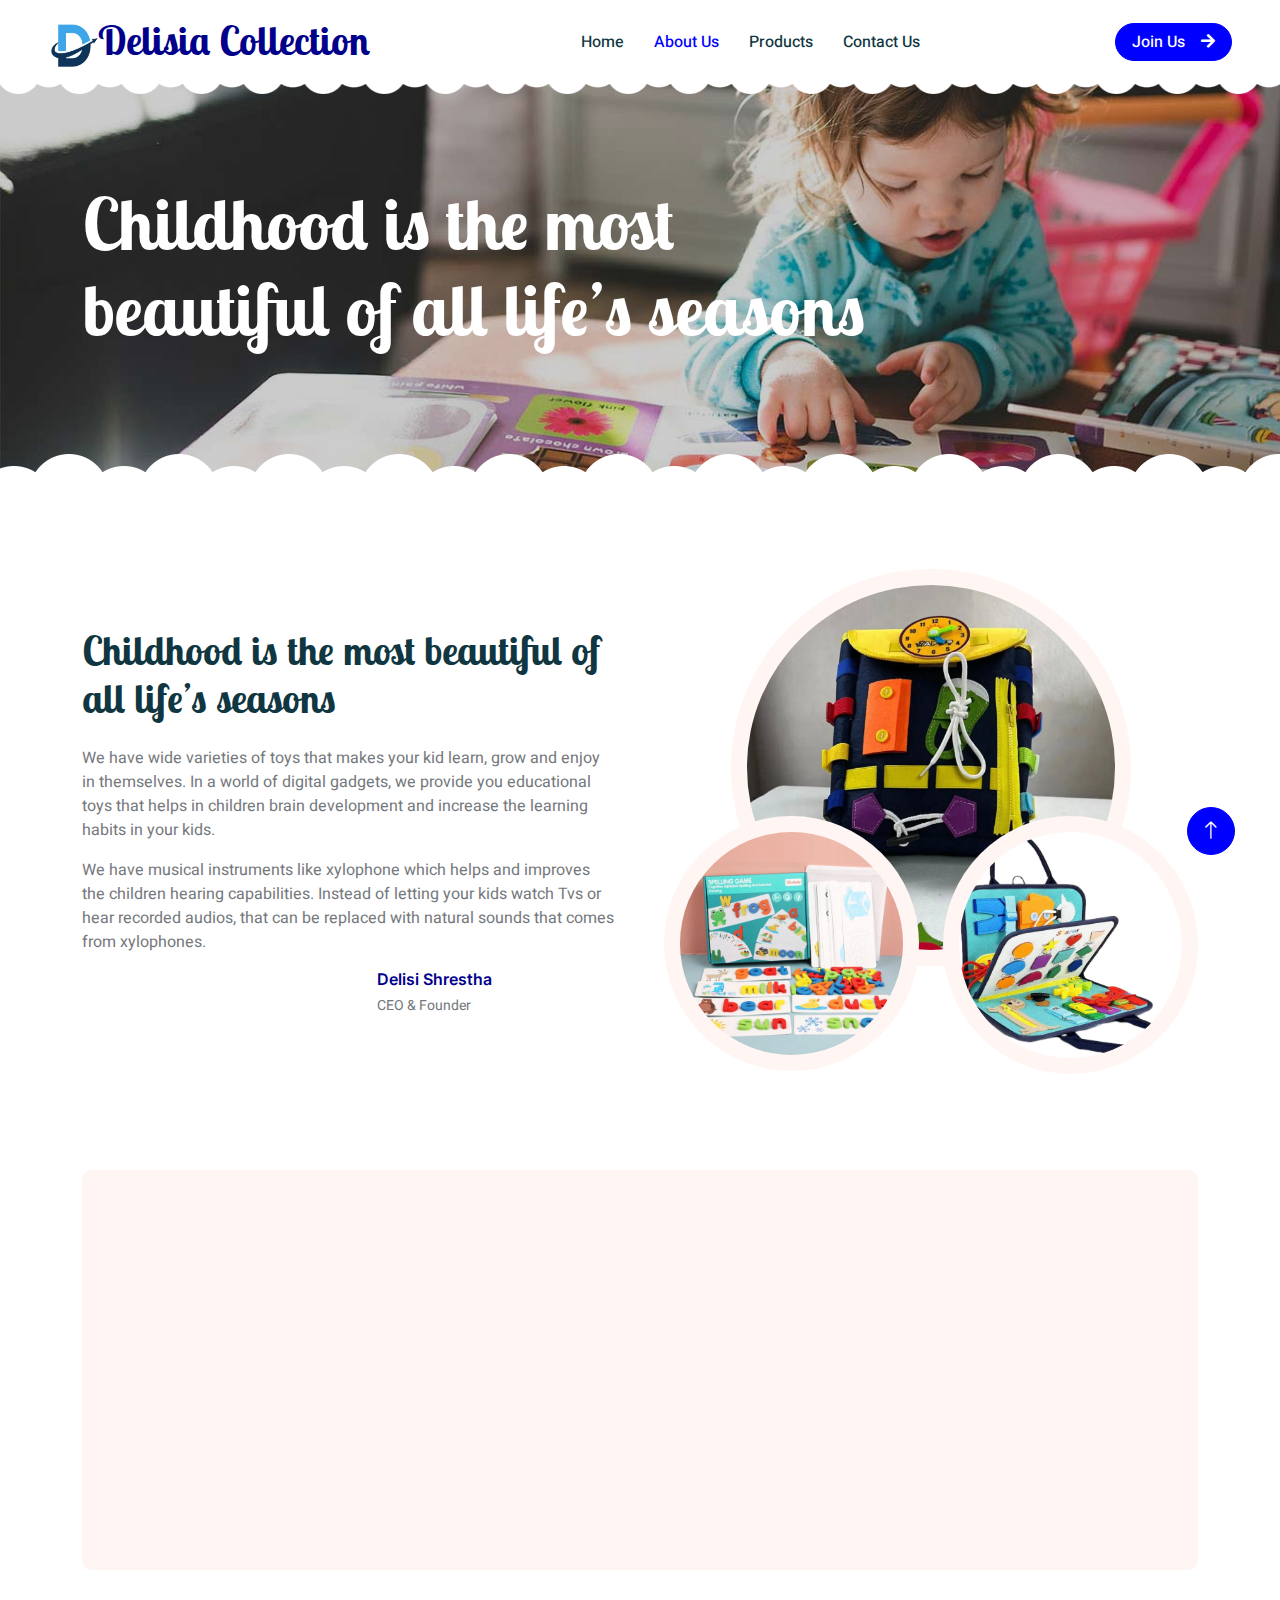
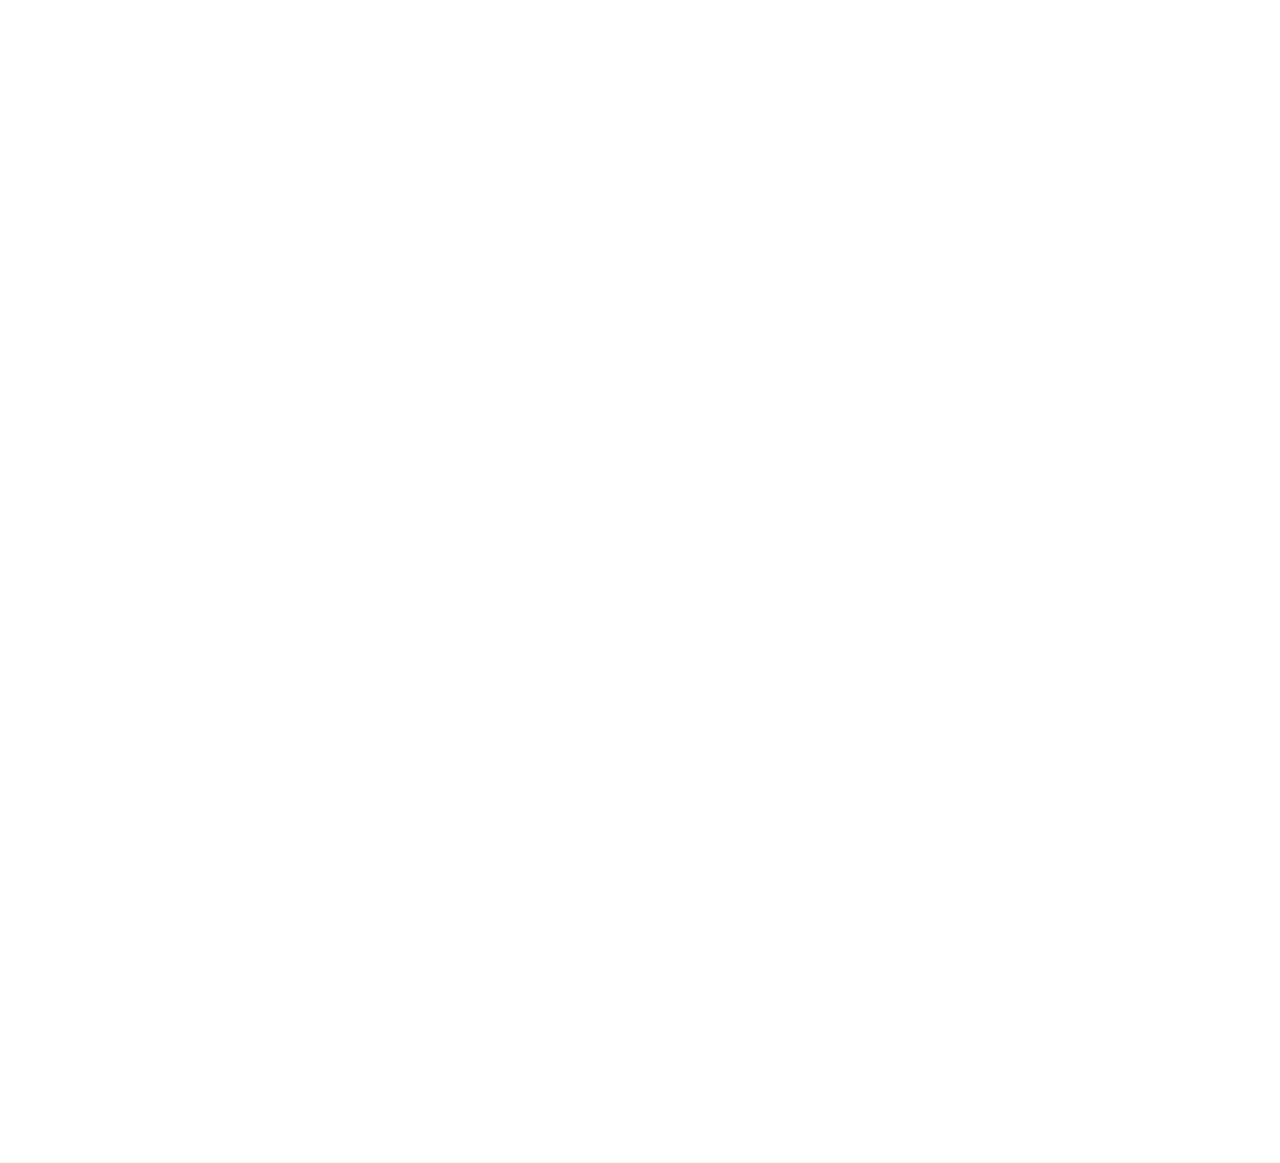
<file: about.html>
<!DOCTYPE html>
<html lang="en">

<head>
    <meta charset="utf-8">
    <title>www.delisiacollection.com.np</title>
    <meta content="width=device-width, initial-scale=1.0" name="viewport">
    <meta content="" name="keywords">
    <meta content="" name="description">

    <!-- Favicon -->
    <link href="img/favicon.ico" rel="icon">

    <!-- Google Web Fonts -->
    <link rel="preconnect" href="https://fonts.googleapis.com">
    <link rel="preconnect" href="https://fonts.gstatic.com" crossorigin>
    <link href="https://fonts.googleapis.com/css2?family=Heebo:wght@400;500;600&family=Inter:wght@600&family=Lobster+Two:wght@700&display=swap" rel="stylesheet">
    
    <!-- Icon Font Stylesheet -->
    <link href="https://cdnjs.cloudflare.com/ajax/libs/font-awesome/5.10.0/css/all.min.css" rel="stylesheet">
    <link href="https://cdn.jsdelivr.net/npm/bootstrap-icons@1.4.1/font/bootstrap-icons.css" rel="stylesheet">

    <!-- Libraries Stylesheet -->
    <link href="lib/animate/animate.min.css" rel="stylesheet">
    <link href="lib/owlcarousel/assets/owl.carousel.min.css" rel="stylesheet">

    <!-- Customized Bootstrap Stylesheet -->
    <link href="css/bootstrap.min.css" rel="stylesheet">

    <!-- Template Stylesheet -->
    <link href="css/style.css" rel="stylesheet">
</head>

<body>
    <div class="container-xxl bg-white p-0">
        <!-- Spinner Start -->
        <div id="spinner" class="show bg-white position-fixed translate-middle w-100 vh-100 top-50 start-50 d-flex align-items-center justify-content-center">
            <div class="spinner-border text-primary" style="width: 3rem; height: 3rem;" role="status">
                <span class="sr-only">Loading...</span>
            </div>
        </div>
        <!-- Spinner End -->


        <!-- Navbar Start -->
        <nav class="navbar navbar-expand-lg bg-white navbar-light sticky-top px-4 px-lg-5 py-lg-0">
            <a href="index.html" class="navbar-brand">
                  <h1 class="m-0 text-primary"><i><img class="square flex-shrink-0" src="img/logo.jpg" alt="" style="width: 50px; height: 45px;"></i>Delisia Collection</h1>
         
            </a>
            <button type="button" class="navbar-toggler" data-bs-toggle="collapse" data-bs-target="#navbarCollapse">
                <span class="navbar-toggler-icon"></span>
            </button>
            <div class="collapse navbar-collapse" id="navbarCollapse">
                <div class="navbar-nav mx-auto">
                    <a href="index.html" class="nav-item nav-link">Home</a>
                    <a href="about.html" class="nav-item nav-link active">About Us</a>
                    <a href="products.html" class="nav-item nav-link">Products</a>
                    <!-- <div class="nav-item dropdown">
                        <a href="#" class="nav-link dropdown-toggle" data-bs-toggle="dropdown">Pages</a>
                        <div class="dropdown-menu rounded-0 rounded-bottom border-0 shadow-sm m-0">
                            <a href="facility.html" class="dropdown-item">School Facilities</a>
                            <a href="team.html" class="dropdown-item">Popular Teachers</a>
                            <a href="call-to-action.html" class="dropdown-item">Become A Teachers</a>
                            <a href="appointment.html" class="dropdown-item">Make Appointment</a>
                            <a href="testimonial.html" class="dropdown-item">Testimonial</a>
                            <a href="404.html" class="dropdown-item">404 Error</a>
                        </div>
                    </div> -->
                    <a href="contact.html" class="nav-item nav-link">Contact Us</a>
                </div>
                <a href="" class="btn btn-primary rounded-pill px-3 d-none d-lg-block">Join Us<i class="fa fa-arrow-right ms-3"></i></a>
            </div>
        </nav>
        <!-- Navbar End -->


        <!-- Page Header End -->
        <div class="container-xxl py-5 page-header position-relative mb-5">
            <div class="container py-5">
                <h1 class="display-2 text-white animated slideInDown mb-4">Childhood is the most <br>beautiful of all life’s seasons</h1>
                <!-- <nav aria-label="breadcrumb animated slideInDown">
                    <ol class="breadcrumb">
                        <li class="breadcrumb-item"><a href="#">Home</a></li>
                        <li class="breadcrumb-item"><a href="#">Pages</a></li>
                        <li class="breadcrumb-item text-white active" aria-current="page">About Us</li>
                    </ol>
                </nav> -->
            </div>
        </div>
        <!-- Page Header End -->


        <!-- About Start -->
        <div class="container-xxl py-5">
            <div class="container">
                <div class="row g-5 align-items-center">
                    <div class="col-lg-6 wow fadeInUp" data-wow-delay="0.1s">
                        <h1 class="mb-4">Childhood is the most beautiful of all life’s seasons</h1>
                        <p>We have wide varieties of toys that makes your kid learn, grow and enjoy in themselves. In a world of digital gadgets, we provide you educational toys that helps in children brain development and increase the learning habits in your kids.</p>
                        <p>We have musical instruments like xylophone which helps and improves the children hearing capabilities. Instead of letting your kids watch Tvs or hear recorded audios, that can be replaced with natural sounds that comes from xylophones.</p>  
                        <div class="row g-4 align-items-center">
                            <div class="col-sm-6">
                                
                            </div>
                            <div class="col-sm-6">
                                <div class="d-flex align-items-center">
                                    <!-- <img class="rounded-circle flex-shrink-0" src="img/user.jpg" alt="" style="width: 45px; height: 45px;"> -->
                                    <div class="ms-3">
                                        <h6 class="text-primary mb-1">Delisi Shrestha</h6>
                                        <small>CEO & Founder</small>
                                    </div>
                                </div>
                            </div>
                        </div>
                    </div>
                    <div class="col-lg-6 about-img wow fadeInUp" data-wow-delay="0.5s">
                        <div class="row">
                            <div class="col-12 text-center">
                                <img class="img-fluid w-75 rounded-circle bg-light p-3" src="img/about-1.jpg" alt="">
                            </div>
                            <div class="col-6 text-start" style="margin-top: -150px;">
                                <img class="img-fluid w-100 rounded-circle bg-light p-3" src="img/about-2.jpg" alt="">
                            </div>
                            <div class="col-6 text-end" style="margin-top: -150px;">
                                <img class="img-fluid w-100 rounded-circle bg-light p-3" src="img/about-3.jpg" alt="">
                            </div>
                        </div>
                    </div>
                </div>
            </div>
        </div>
        <!-- About End -->


        <!-- Call To Action Start -->
        <div class="container-xxl py-5">
            <div class="container">
                <div class="bg-light rounded">
                    <div class="row g-0">
                        <div class="col-lg-6 wow fadeIn" data-wow-delay="0.1s" style="min-height: 400px;">
                            <div class="position-relative h-100">
                                <img class="position-absolute w-100 h-100 rounded" src="img/call-to-action.jpg" style="object-fit: cover;">
                            </div>
                        </div>
                        <div class="col-lg-6 wow fadeIn" data-wow-delay="0.5s">
                            <div class="h-100 d-flex flex-column justify-content-center p-5">
                                <h1 class="mb-4">The more passive the toy,The more active the play</h1>
                                <p class="mb-4">When it comes to teaching our kids to play independently, much of the work can be done with a few wise investments in the way of toys.
                                </p>
                                <!-- <a class="btn btn-primary py-3 px-5" href="">Get Started Now<i class="fa fa-arrow-right ms-2"></i></a> -->
                            </div>
                        </div>
                    </div>
                </div>
            </div>
        </div>
        <!-- Call To Action End -->


        <!-- Team Start -->
        <div class="container-xxl py-5">
            <div class="container">
                <div class="text-center mx-auto mb-5 wow fadeInUp" data-wow-delay="0.1s" style="max-width: 600px;">
                    <h1 class="mb-3">Our Team</h1>
                    <!-- <p>Eirmod sed ipsum dolor sit rebum labore magna erat. Tempor ut dolore lorem kasd vero ipsum sit
                        eirmod sit. Ipsum diam justo sed rebum vero dolor duo.</p> -->
                </div>
                <div class="row g-4">
                    <div class="col-lg-4 col-md-6 wow fadeInUp" data-wow-delay="0.1s">
                        <div class="team-item position-relative">
                            <img class="oval-img" src="img/san.jpg" alt="">
                            <div class="team-text">
                                <h3>Sanyukta<br> Amatya</h3>                               
                                <!-- <div class="d-flex align-items-center">
                                    <a class="btn btn-square btn-primary mx-1" href=""><i class="fab fa-facebook-f"></i></a>
                                    <a class="btn btn-square btn-primary  mx-1" href=""><i class="fab fa-twitter"></i></a>
                                    <a class="btn btn-square btn-primary  mx-1" href=""><i class="fab fa-instagram"></i></a>
                                </div> -->
                            </div>
                        </div>
                    </div>
                    <div class="col-lg-4 col-md-6 wow fadeInUp" data-wow-delay="0.3s">
                        <div class="team-item position-relative">
                            <img class="oval-img" src="img/san.jpg" alt="">
                            <div class="team-text">
                                <h3>Full Name</h3>
                                <!-- <p>Designation</p>
                                <div class="d-flex align-items-center">
                                    <a class="btn btn-square btn-primary mx-1" href=""><i class="fab fa-facebook-f"></i></a>
                                    <a class="btn btn-square btn-primary  mx-1" href=""><i class="fab fa-twitter"></i></a>
                                    <a class="btn btn-square btn-primary  mx-1" href=""><i class="fab fa-instagram"></i></a>
                                </div> -->
                            </div>
                        </div>
                    </div>
                    <div class="col-lg-4 col-md-6 wow fadeInUp" data-wow-delay="0.5s">
                        <div class="team-item position-relative">
                            <!-- <img class="img-fluid" src="img/nishag.jpg" alt="Oval Image" style="width: 300px; height: 425px;  border-radius: 50%;" object-fit: cover;"> -->
                            <img class="oval-img" src="img/nishag.jpg" alt="">
                            <div class="team-text">
                                <h3>Nisha <br>Gyanwali</h3>
                                <!-- <p>Designation</p>
                                <div class="d-flex align-items-center">
                                    <a class="btn btn-square btn-primary mx-1" href=""><i class="fab fa-facebook-f"></i></a>
                                    <a class="btn btn-square btn-primary  mx-1" href=""><i class="fab fa-twitter"></i></a>
                                    <a class="btn btn-square btn-primary  mx-1" href=""><i class="fab fa-instagram"></i></a>
                                </div> -->
                            </div>
                        </div>
                    </div>
                </div>
            </div>
        </div>
        <!-- Team End -->


        <!-- Footer Start -->
        <div class="container-fluid bg-dark text-white-50 footer pt-5 mt-5 wow fadeIn" data-wow-delay="0.1s">
            <div class="container py-5">
                <div class="row g-5">
                    <div class="col-lg-3 col-md-6">
                        <h3 class="text-white mb-4">Get In Touch</h3>
                        <p class="mb-2"><i class="fa fa-map-marker-alt me-3"></i>Link Marga, Kathmandu-14, Kalanki</p>
                        <p class="mb-2"><i class="fa fa-phone-alt me-3"></i>+977-9845031657</p>
						<p class="mb-2"><i class="fa fa-phone-alt me-3"></i>01-4954721</p>
                        <p class="mb-2"><i class="fa fa-envelope me-3"></i>delisiacollection@gmail.com</p>
                        <div class="d-flex pt-2">
                            <a class="btn btn-outline-light btn-social" href="https://www.instagram.com/delisiacollection/?hl=en"target="_blank"><i class="fab fa-instagram"></i></a>
                            <a class="btn btn-outline-light btn-social" href="https://www.facebook.com/delisiacollection"target="_blank"><i class="fab fa-facebook-f"></i></a>
                            <a class="btn btn-outline-light btn-social" href="https://www.youtube.com/channel/UCdVXJhvPUKQCE7xLRHp8JeA"target="_blank"><i class="fab fa-youtube"></i></a>
                            <!-- <a class="btn btn-outline-light btn-social" href=""><i class="fab fa-linkedin-in"></i></a> -->
                        </div>
                    </div>
                    <div class="col-lg-3 col-md-6">
                        <h3 class="text-white mb-4">Quick Links</h3>
                        <a class="btn btn-link text-white-50" href="">About Us</a>
                        <a class="btn btn-link text-white-50" href="">Contact Us</a>
                        <a class="btn btn-link text-white-50" href="">Our Services</a>
                        <a class="btn btn-link text-white-50" href="">Privacy Policy</a>
                        <a class="btn btn-link text-white-50" href="">Terms & Condition</a>
                    </div>
                    <div class="col-lg-3 col-md-6">
                        <h3 class="text-white mb-4">Photo Gallery</h3>
                        <div class="row g-2 pt-2">
                            <div class="col-4">
                                <img class="img-fluid rounded bg-light p-1" src="img/classes-1.jpg" alt="">
                            </div>
                            <div class="col-4">
                                <img class="img-fluid rounded bg-light p-1" src="img/classes-2.jpg" alt="">
                            </div>
                            <div class="col-4">
                                <img class="img-fluid rounded bg-light p-1" src="img/classes-3.jpg" alt="">
                            </div>
                            <div class="col-4">
                                <img class="img-fluid rounded bg-light p-1" src="img/classes-4.jpg" alt="">
                            </div>
                            <div class="col-4">
                                <img class="img-fluid rounded bg-light p-1" src="img/classes-5.jpg" alt="">
                            </div>
                            <div class="col-4">
                                <img class="img-fluid rounded bg-light p-1" src="img/classes-6.jpg" alt="">
                            </div>
                        </div>
                    </div>
                    <div class="col-lg-3 col-md-6">
                        <h3 class="text-white mb-4">Photo Gallery</h3>
                        <div class="row g-2 pt-2">
                            <div class="col-4">
                                <img class="img-fluid rounded bg-light p-1" src="img/classes-1.jpg" alt="">
                            </div>
                            <div class="col-4">
                                <img class="img-fluid rounded bg-light p-1" src="img/classes-2.jpg" alt="">
                            </div>
                            <div class="col-4">
                                <img class="img-fluid rounded bg-light p-1" src="img/classes-3.jpg" alt="">
                            </div>
                            <div class="col-4">
                                <img class="img-fluid rounded bg-light p-1" src="img/classes-4.jpg" alt="">
                            </div>
                            <div class="col-4">
                                <img class="img-fluid rounded bg-light p-1" src="img/classes-5.jpg" alt="">
                            </div>
                            <div class="col-4">
                                <img class="img-fluid rounded bg-light p-1" src="img/classes-6.jpg" alt="">
                            </div>
                        </div>
                    </div>
                </div>
            </div>
            <div class="container">
                <div class="copyright">
                    <div class="row">
                        <div class="col-md-6 text-center text-md-start mb-3 mb-md-0">
                            &copy; <a class="border-bottom" href="#">www.delisiacollection.com.np</a>, All Right Reserved. 
							
							<!--/*** This template is free as long as you keep the footer author’s credit link/attribution link/backlink. If you'd like to use the template without the footer author’s credit link/attribution link/backlink, you can purchase the Credit Removal License from "https://htmlcodex.com/credit-removal". Thank you for your support. ***/-->
							Designed By <a class="border-bottom" href="#">HTML Codex</a>
                        </div>
                        <div class="col-md-6 text-center text-md-end">
                            <div class="footer-menu">
                                <a href="">Home</a>
                                <a href="">Cookies</a>
                                <a href="">Help</a>
                                <a href="">FQAs</a>
                            </div>
                        </div>
                    </div>
                </div>
            </div>
        </div>
        <!-- Footer End -->


        <!-- Back to Top -->
        <a href="#" class="btn btn-lg btn-primary btn-lg-square back-to-top"><i class="bi bi-arrow-up"></i></a>
    </div>

    <!-- JavaScript Libraries -->
    <script src="https://code.jquery.com/jquery-3.4.1.min.js"></script>
    <script src="https://cdn.jsdelivr.net/npm/bootstrap@5.0.0/dist/js/bootstrap.bundle.min.js"></script>
    <script src="lib/wow/wow.min.js"></script>
    <script src="lib/easing/easing.min.js"></script>
    <script src="lib/waypoints/waypoints.min.js"></script>
    <script src="lib/owlcarousel/owl.carousel.min.js"></script>

    <!-- Template Javascript -->
    <script src="js/main.js"></script>
</body>

</html>
</file>
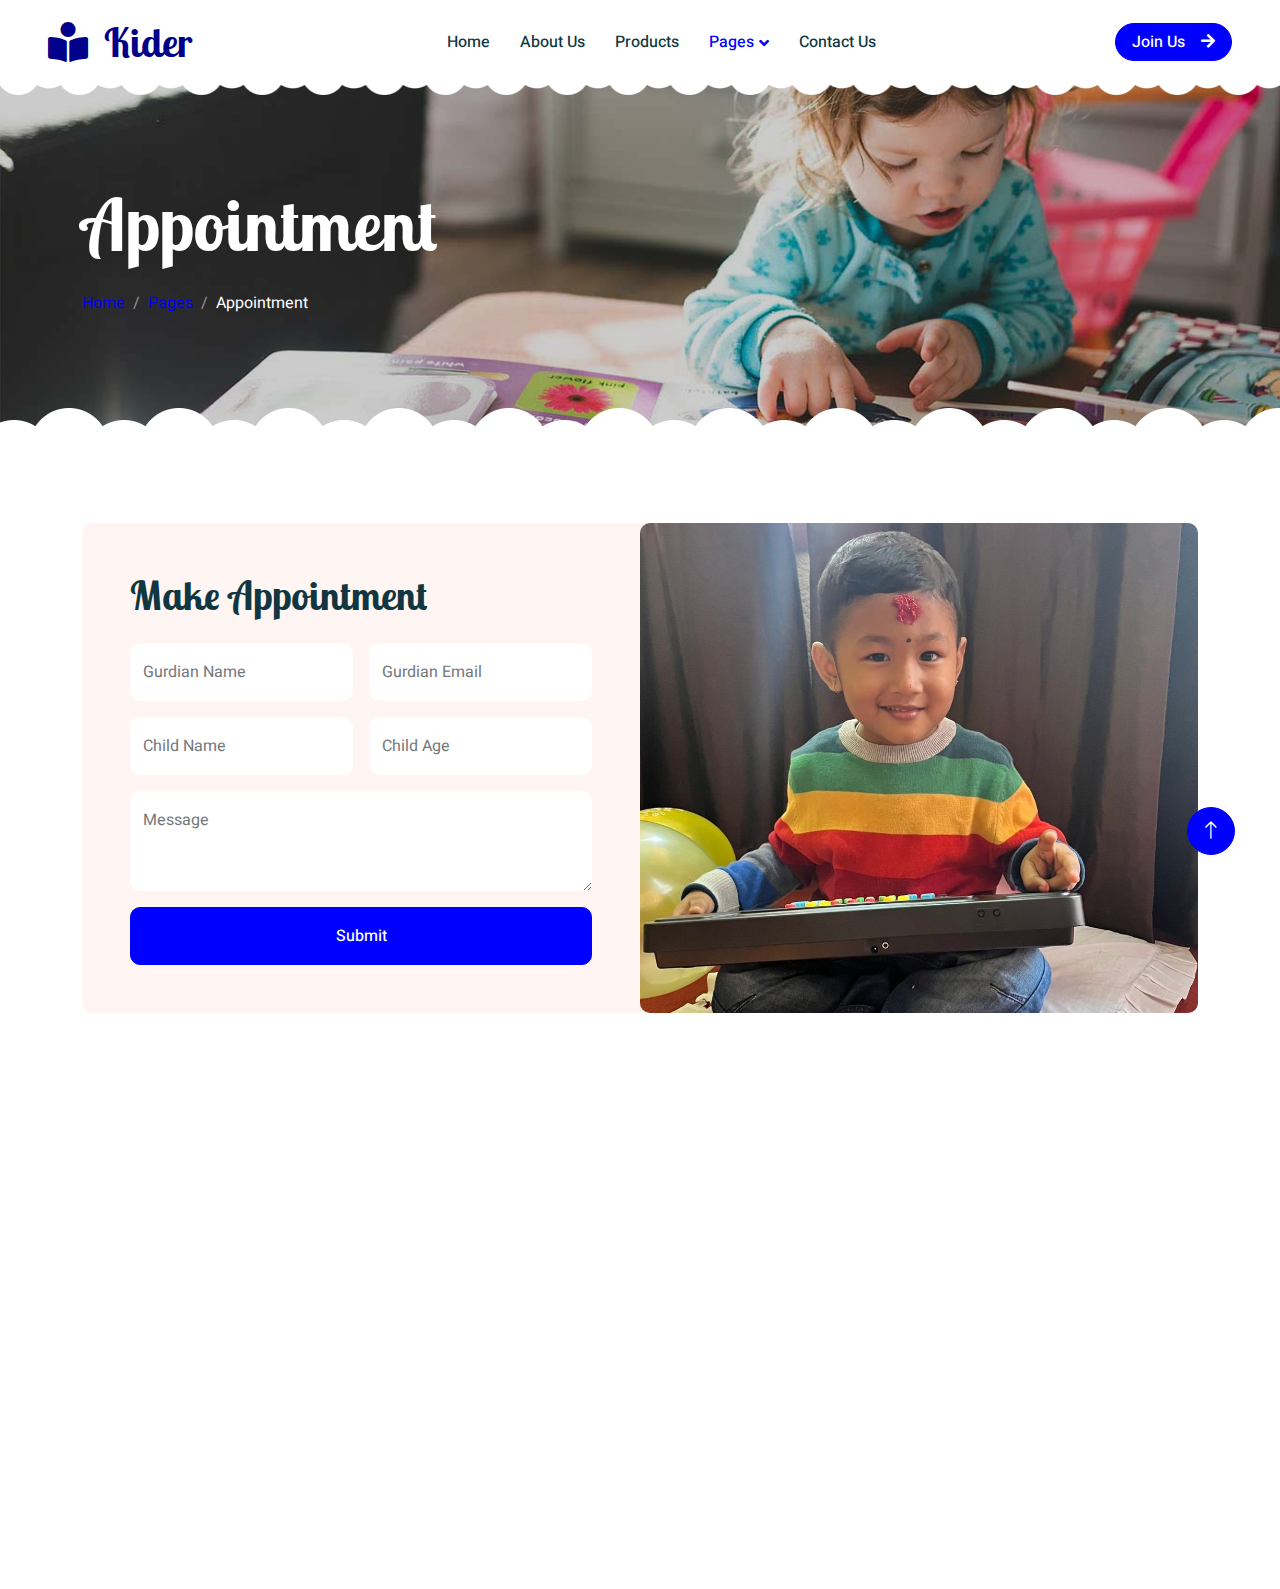
<file: appointment.html>
<!DOCTYPE html>
<html lang="en">

<head>
    <meta charset="utf-8">
    <title>www.delisiacollection.com.np</title>
    <meta content="width=device-width, initial-scale=1.0" name="viewport">
    <meta content="" name="keywords">
    <meta content="" name="description">

    <!-- Favicon -->
    <link href="img/favicon.ico" rel="icon">

    <!-- Google Web Fonts -->
    <link rel="preconnect" href="https://fonts.googleapis.com">
    <link rel="preconnect" href="https://fonts.gstatic.com" crossorigin>
    <link href="https://fonts.googleapis.com/css2?family=Heebo:wght@400;500;600&family=Inter:wght@600&family=Lobster+Two:wght@700&display=swap" rel="stylesheet">
    
    <!-- Icon Font Stylesheet -->
    <link href="https://cdnjs.cloudflare.com/ajax/libs/font-awesome/5.10.0/css/all.min.css" rel="stylesheet">
    <link href="https://cdn.jsdelivr.net/npm/bootstrap-icons@1.4.1/font/bootstrap-icons.css" rel="stylesheet">

    <!-- Libraries Stylesheet -->
    <link href="lib/animate/animate.min.css" rel="stylesheet">
    <link href="lib/owlcarousel/assets/owl.carousel.min.css" rel="stylesheet">

    <!-- Customized Bootstrap Stylesheet -->
    <link href="css/bootstrap.min.css" rel="stylesheet">

    <!-- Template Stylesheet -->
    <link href="css/style.css" rel="stylesheet">
</head>

<body>
    <div class="container-xxl bg-white p-0">
        <!-- Spinner Start -->
        <div id="spinner" class="show bg-white position-fixed translate-middle w-100 vh-100 top-50 start-50 d-flex align-items-center justify-content-center">
            <div class="spinner-border text-primary" style="width: 3rem; height: 3rem;" role="status">
                <span class="sr-only">Loading...</span>
            </div>
        </div>
        <!-- Spinner End -->


        <!-- Navbar Start -->
        <nav class="navbar navbar-expand-lg bg-white navbar-light sticky-top px-4 px-lg-5 py-lg-0">
            <a href="index.html" class="navbar-brand">
                <h1 class="m-0 text-primary"><i class="fa fa-book-reader me-3"></i>Kider</h1>
            </a>
            <button type="button" class="navbar-toggler" data-bs-toggle="collapse" data-bs-target="#navbarCollapse">
                <span class="navbar-toggler-icon"></span>
            </button>
            <div class="collapse navbar-collapse" id="navbarCollapse">
                <div class="navbar-nav mx-auto">
                    <a href="index.html" class="nav-item nav-link">Home</a>
                    <a href="about.html" class="nav-item nav-link">About Us</a>
                    <a href="products.html" class="nav-item nav-link">Products</a>
                    <div class="nav-item dropdown">
                        <a href="#" class="nav-link dropdown-toggle active" data-bs-toggle="dropdown">Pages</a>
                        <div class="dropdown-menu rounded-0 rounded-bottom border-0 shadow-sm m-0">
                            <a href="facility.html" class="dropdown-item">School Facilities</a>
                            <a href="team.html" class="dropdown-item">Popular Teachers</a>
                            <a href="call-to-action.html" class="dropdown-item">Become A Teachers</a>
                            <a href="appointment.html" class="dropdown-item active">Make Appointment</a>
                            <a href="testimonial.html" class="dropdown-item">Testimonial</a>
                            <a href="404.html" class="dropdown-item">404 Error</a>
                        </div>
                    </div>
                    <a href="contact.html" class="nav-item nav-link">Contact Us</a>
                </div>
                <a href="" class="btn btn-primary rounded-pill px-3 d-none d-lg-block">Join Us<i class="fa fa-arrow-right ms-3"></i></a>
            </div>
        </nav>
        <!-- Navbar End -->


        <!-- Page Header End -->
        <div class="container-xxl py-5 page-header position-relative mb-5">
            <div class="container py-5">
                <h1 class="display-2 text-white animated slideInDown mb-4">Appointment</h1>
                <nav aria-label="breadcrumb animated slideInDown">
                    <ol class="breadcrumb">
                        <li class="breadcrumb-item"><a href="#">Home</a></li>
                        <li class="breadcrumb-item"><a href="#">Pages</a></li>
                        <li class="breadcrumb-item text-white active" aria-current="page">Appointment</li>
                    </ol>
                </nav>
            </div>
        </div>
        <!-- Page Header End -->


        <!-- Appointment Start -->
        <div class="container-xxl py-5">
            <div class="container">
                <div class="bg-light rounded">
                    <div class="row g-0">
                        <div class="col-lg-6 wow fadeIn" data-wow-delay="0.1s">
                            <div class="h-100 d-flex flex-column justify-content-center p-5">
                                <h1 class="mb-4">Make Appointment</h1>
                                <form>
                                    <div class="row g-3">
                                        <div class="col-sm-6">
                                            <div class="form-floating">
                                                <input type="text" class="form-control border-0" id="gname" placeholder="Gurdian Name">
                                                <label for="gname">Gurdian Name</label>
                                            </div>
                                        </div>
                                        <div class="col-sm-6">
                                            <div class="form-floating">
                                                <input type="email" class="form-control border-0" id="gmail" placeholder="Gurdian Email">
                                                <label for="gmail">Gurdian Email</label>
                                            </div>
                                        </div>
                                        <div class="col-sm-6">
                                            <div class="form-floating">
                                                <input type="text" class="form-control border-0" id="cname" placeholder="Child Name">
                                                <label for="cname">Child Name</label>
                                            </div>
                                        </div>
                                        <div class="col-sm-6">
                                            <div class="form-floating">
                                                <input type="text" class="form-control border-0" id="cage" placeholder="Child Age">
                                                <label for="cage">Child Age</label>
                                            </div>
                                        </div>
                                        <div class="col-12">
                                            <div class="form-floating">
                                                <textarea class="form-control border-0" placeholder="Leave a message here" id="message" style="height: 100px"></textarea>
                                                <label for="message">Message</label>
                                            </div>
                                        </div>
                                        <div class="col-12">
                                            <button class="btn btn-primary w-100 py-3" type="submit">Submit</button>
                                        </div>
                                    </div>
                                </form>
                            </div>
                        </div>
                        <div class="col-lg-6 wow fadeIn" data-wow-delay="0.5s" style="min-height: 400px;">
                            <div class="position-relative h-100">
                                <img class="position-absolute w-100 h-100 rounded" src="img/appointment.jpg" style="object-fit: cover;">
                            </div>
                        </div>
                    </div>
                </div>
            </div>
        </div>
        <!-- Appointment End -->


        <!-- Footer Start -->
        <div class="container-fluid bg-dark text-white-50 footer pt-5 mt-5 wow fadeIn" data-wow-delay="0.1s">
            <div class="container py-5">
                <div class="row g-5">
                    <div class="col-lg-3 col-md-6">
                        <h3 class="text-white mb-4">Get In Touch</h3>
                        <p class="mb-2"><i class="fa fa-map-marker-alt me-3"></i>Link Marga, Kathmandu-14, Kalanki</p>
                        <p class="mb-2"><i class="fa fa-phone-alt me-3"></i>+977-9845031657</p>
						<p class="mb-2"><i class="fa fa-phone-alt me-3"></i>01-4954721</p>
                        <p class="mb-2"><i class="fa fa-envelope me-3"></i>delisiacollection@gmail.com</p>
                        <div class="d-flex pt-2">
                            <a class="btn btn-outline-light btn-social" href="https://www.instagram.com/delisiacollection/?hl=en"target="_blank"><i class="fab fa-instagram"></i></a>
                            <a class="btn btn-outline-light btn-social" href="https://www.facebook.com/delisiacollection"target="_blank"><i class="fab fa-facebook-f"></i></a>
                            <a class="btn btn-outline-light btn-social" href="https://www.youtube.com/channel/UCdVXJhvPUKQCE7xLRHp8JeA"target="_blank"><i class="fab fa-youtube"></i></a>
                            <!-- <a class="btn btn-outline-light btn-social" href=""><i class="fab fa-linkedin-in"></i></a> -->
                        </div>
                    </div>
                    <div class="col-lg-3 col-md-6">
                        <h3 class="text-white mb-4">Quick Links</h3>
                        <a class="btn btn-link text-white-50" href="">About Us</a>
                        <a class="btn btn-link text-white-50" href="">Contact Us</a>
                        <a class="btn btn-link text-white-50" href="">Our Services</a>
                        <a class="btn btn-link text-white-50" href="">Privacy Policy</a>
                        <a class="btn btn-link text-white-50" href="">Terms & Condition</a>
                    </div>
                    <div class="col-lg-3 col-md-6">
                        <h3 class="text-white mb-4">Photo Gallery</h3>
                        <div class="row g-2 pt-2">
                            <div class="col-4">
                                <img class="img-fluid rounded bg-light p-1" src="img/classes-1.jpg" alt="">
                            </div>
                            <div class="col-4">
                                <img class="img-fluid rounded bg-light p-1" src="img/classes-2.jpg" alt="">
                            </div>
                            <div class="col-4">
                                <img class="img-fluid rounded bg-light p-1" src="img/classes-3.jpg" alt="">
                            </div>
                            <div class="col-4">
                                <img class="img-fluid rounded bg-light p-1" src="img/classes-4.jpg" alt="">
                            </div>
                            <div class="col-4">
                                <img class="img-fluid rounded bg-light p-1" src="img/classes-5.jpg" alt="">
                            </div>
                            <div class="col-4">
                                <img class="img-fluid rounded bg-light p-1" src="img/classes-6.jpg" alt="">
                            </div>
                        </div>
                    </div>
                    <div class="col-lg-3 col-md-6">
                        <h3 class="text-white mb-4">Newsletter</h3>
                        <p>Dolor amet sit justo amet elitr clita ipsum elitr est.</p>
                        <div class="position-relative mx-auto" style="max-width: 400px;">
                            <input class="form-control bg-transparent w-100 py-3 ps-4 pe-5" type="text" placeholder="Your email">
                            <button type="button" class="btn btn-primary py-2 position-absolute top-0 end-0 mt-2 me-2">SignUp</button>
                        </div>
                    </div>
                </div>
            </div>
            <div class="container">
                <div class="copyright">
                    <div class="row">
                        <div class="col-md-6 text-center text-md-start mb-3 mb-md-0">
                            &copy; <a class="border-bottom" href="#">www.delisiacollection.com.np</a>, All Right Reserved. 
							
							<!--/*** This template is free as long as you keep the footer author’s credit link/attribution link/backlink. If you'd like to use the template without the footer author’s credit link/attribution link/backlink, you can purchase the Credit Removal License from "https://htmlcodex.com/credit-removal". Thank you for your support. ***/-->
							Designed By <a class="border-bottom" href="#">P M Shrestha</a>
                        </div>
                        <div class="col-md-6 text-center text-md-end">
                            <div class="footer-menu">
                                <a href="">Home</a>
                                <a href="">Cookies</a>
                                <a href="">Help</a>
                                <a href="">FQAs</a>
                            </div>
                        </div>
                    </div>
                </div>
            </div>
        </div>
        <!-- Footer End -->


        <!-- Back to Top -->
        <a href="#" class="btn btn-lg btn-primary btn-lg-square back-to-top"><i class="bi bi-arrow-up"></i></a>
    </div>

    <!-- JavaScript Libraries -->
    <script src="https://code.jquery.com/jquery-3.4.1.min.js"></script>
    <script src="https://cdn.jsdelivr.net/npm/bootstrap@5.0.0/dist/js/bootstrap.bundle.min.js"></script>
    <script src="lib/wow/wow.min.js"></script>
    <script src="lib/easing/easing.min.js"></script>
    <script src="lib/waypoints/waypoints.min.js"></script>
    <script src="lib/owlcarousel/owl.carousel.min.js"></script>

    <!-- Template Javascript -->
    <script src="js/main.js"></script>
</body>

</html>
</file>
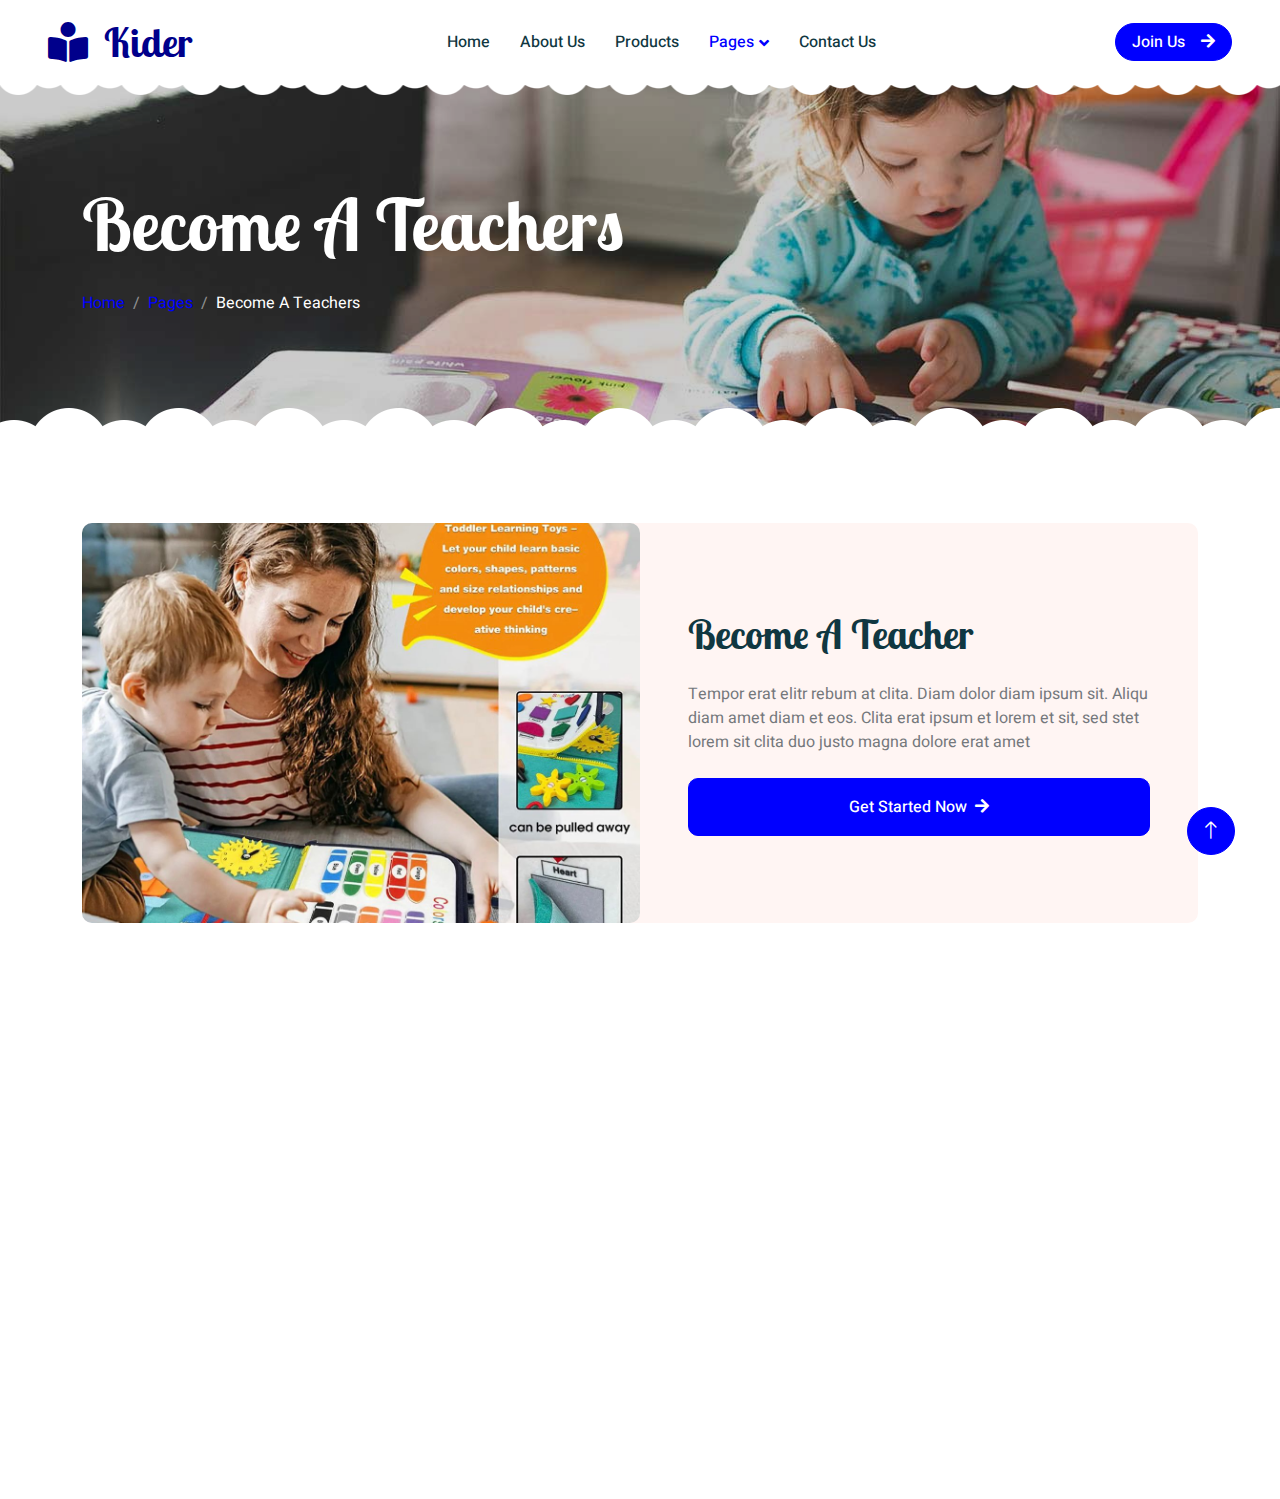
<file: call-to-action.html>
<!DOCTYPE html>
<html lang="en">

<head>
    <meta charset="utf-8">
    <title>Kider - Preschool Website Template</title>
    <meta content="width=device-width, initial-scale=1.0" name="viewport">
    <meta content="" name="keywords">
    <meta content="" name="description">

    <!-- Favicon -->
    <link href="img/favicon.ico" rel="icon">

    <!-- Google Web Fonts -->
    <link rel="preconnect" href="https://fonts.googleapis.com">
    <link rel="preconnect" href="https://fonts.gstatic.com" crossorigin>
    <link href="https://fonts.googleapis.com/css2?family=Heebo:wght@400;500;600&family=Inter:wght@600&family=Lobster+Two:wght@700&display=swap" rel="stylesheet">
    
    <!-- Icon Font Stylesheet -->
    <link href="https://cdnjs.cloudflare.com/ajax/libs/font-awesome/5.10.0/css/all.min.css" rel="stylesheet">
    <link href="https://cdn.jsdelivr.net/npm/bootstrap-icons@1.4.1/font/bootstrap-icons.css" rel="stylesheet">

    <!-- Libraries Stylesheet -->
    <link href="lib/animate/animate.min.css" rel="stylesheet">
    <link href="lib/owlcarousel/assets/owl.carousel.min.css" rel="stylesheet">

    <!-- Customized Bootstrap Stylesheet -->
    <link href="css/bootstrap.min.css" rel="stylesheet">

    <!-- Template Stylesheet -->
    <link href="css/style.css" rel="stylesheet">
</head>

<body>
    <div class="container-xxl bg-white p-0">
        <!-- Spinner Start -->
        <div id="spinner" class="show bg-white position-fixed translate-middle w-100 vh-100 top-50 start-50 d-flex align-items-center justify-content-center">
            <div class="spinner-border text-primary" style="width: 3rem; height: 3rem;" role="status">
                <span class="sr-only">Loading...</span>
            </div>
        </div>
        <!-- Spinner End -->


        <!-- Navbar Start -->
        <nav class="navbar navbar-expand-lg bg-white navbar-light sticky-top px-4 px-lg-5 py-lg-0">
            <a href="index.html" class="navbar-brand">
                <h1 class="m-0 text-primary"><i class="fa fa-book-reader me-3"></i>Kider</h1>
            </a>
            <button type="button" class="navbar-toggler" data-bs-toggle="collapse" data-bs-target="#navbarCollapse">
                <span class="navbar-toggler-icon"></span>
            </button>
            <div class="collapse navbar-collapse" id="navbarCollapse">
                <div class="navbar-nav mx-auto">
                    <a href="index.html" class="nav-item nav-link">Home</a>
                    <a href="about.html" class="nav-item nav-link">About Us</a>
                    <a href="products.html" class="nav-item nav-link">Products</a>
                    <div class="nav-item dropdown">
                        <a href="#" class="nav-link dropdown-toggle active" data-bs-toggle="dropdown">Pages</a>
                        <div class="dropdown-menu rounded-0 rounded-bottom border-0 shadow-sm m-0">
                            <a href="facility.html" class="dropdown-item">School Facilities</a>
                            <a href="team.html" class="dropdown-item">Popular Teachers</a>
                            <a href="call-to-action.html" class="dropdown-item active">Become A Teachers</a>
                            <a href="appointment.html" class="dropdown-item">Make Appointment</a>
                            <a href="testimonial.html" class="dropdown-item">Testimonial</a>
                            <a href="404.html" class="dropdown-item">404 Error</a>
                        </div>
                    </div>
                    <a href="contact.html" class="nav-item nav-link">Contact Us</a>
                </div>
                <a href="" class="btn btn-primary rounded-pill px-3 d-none d-lg-block">Join Us<i class="fa fa-arrow-right ms-3"></i></a>
            </div>
        </nav>
        <!-- Navbar End -->


        <!-- Page Header End -->
        <div class="container-xxl py-5 page-header position-relative mb-5">
            <div class="container py-5">
                <h1 class="display-2 text-white animated slideInDown mb-4">Become A Teachers</h1>
                <nav aria-label="breadcrumb animated slideInDown">
                    <ol class="breadcrumb">
                        <li class="breadcrumb-item"><a href="#">Home</a></li>
                        <li class="breadcrumb-item"><a href="#">Pages</a></li>
                        <li class="breadcrumb-item text-white active" aria-current="page">Become A Teachers</li>
                    </ol>
                </nav>
            </div>
        </div>
        <!-- Page Header End -->


        <!-- Call To Action Start -->
        <div class="container-xxl py-5">
            <div class="container">
                <div class="bg-light rounded">
                    <div class="row g-0">
                        <div class="col-lg-6 wow fadeIn" data-wow-delay="0.1s" style="min-height: 400px;">
                            <div class="position-relative h-100">
                                <img class="position-absolute w-100 h-100 rounded" src="img/call-to-action.jpg" style="object-fit: cover;">
                            </div>
                        </div>
                        <div class="col-lg-6 wow fadeIn" data-wow-delay="0.5s">
                            <div class="h-100 d-flex flex-column justify-content-center p-5">
                                <h1 class="mb-4">Become A Teacher</h1>
                                <p class="mb-4">Tempor erat elitr rebum at clita. Diam dolor diam ipsum sit. Aliqu diam amet diam et eos.
                                    Clita erat ipsum et lorem et sit, sed stet lorem sit clita duo justo magna dolore erat amet
                                </p>
                                <a class="btn btn-primary py-3 px-5" href="">Get Started Now<i class="fa fa-arrow-right ms-2"></i></a>
                            </div>
                        </div>
                    </div>
                </div>
            </div>
        </div>
        <!-- Call To Action End -->


        <!-- Footer Start -->
        <div class="container-fluid bg-dark text-white-50 footer pt-5 mt-5 wow fadeIn" data-wow-delay="0.1s">
            <div class="container py-5">
                <div class="row g-5">
                    <div class="col-lg-3 col-md-6">
                        <h3 class="text-white mb-4">Get In Touch</h3>
                        <p class="mb-2"><i class="fa fa-map-marker-alt me-3"></i>Link Marga, Kathmandu-14, Kalanki</p>
                        <p class="mb-2"><i class="fa fa-phone-alt me-3"></i>+977-9845031657</p>
						<p class="mb-2"><i class="fa fa-phone-alt me-3"></i>01-4954721</p>
                        <p class="mb-2"><i class="fa fa-envelope me-3"></i>delisiacollection@gmail.com</p>
                        <div class="d-flex pt-2">
                            <a class="btn btn-outline-light btn-social" href="https://www.instagram.com/delisiacollection/?hl=en"target="_blank"><i class="fab fa-instagram"></i></a>
                            <a class="btn btn-outline-light btn-social" href="https://www.facebook.com/delisiacollection"target="_blank"><i class="fab fa-facebook-f"></i></a>
                            <a class="btn btn-outline-light btn-social" href="https://www.youtube.com/channel/UCdVXJhvPUKQCE7xLRHp8JeA"target="_blank"><i class="fab fa-youtube"></i></a>
                            <!-- <a class="btn btn-outline-light btn-social" href=""><i class="fab fa-linkedin-in"></i></a> -->
                        </div>
                    </div>
                    <div class="col-lg-3 col-md-6">
                        <h3 class="text-white mb-4">Quick Links</h3>
                        <a class="btn btn-link text-white-50" href="">About Us</a>
                        <a class="btn btn-link text-white-50" href="">Contact Us</a>
                        <a class="btn btn-link text-white-50" href="">Our Services</a>
                        <a class="btn btn-link text-white-50" href="">Privacy Policy</a>
                        <a class="btn btn-link text-white-50" href="">Terms & Condition</a>
                    </div>
                    <div class="col-lg-3 col-md-6">
                        <h3 class="text-white mb-4">Photo Gallery</h3>
                        <div class="row g-2 pt-2">
                            <div class="col-4">
                                <img class="img-fluid rounded bg-light p-1" src="img/classes-1.jpg" alt="">
                            </div>
                            <div class="col-4">
                                <img class="img-fluid rounded bg-light p-1" src="img/classes-2.jpg" alt="">
                            </div>
                            <div class="col-4">
                                <img class="img-fluid rounded bg-light p-1" src="img/classes-3.jpg" alt="">
                            </div>
                            <div class="col-4">
                                <img class="img-fluid rounded bg-light p-1" src="img/classes-4.jpg" alt="">
                            </div>
                            <div class="col-4">
                                <img class="img-fluid rounded bg-light p-1" src="img/classes-5.jpg" alt="">
                            </div>
                            <div class="col-4">
                                <img class="img-fluid rounded bg-light p-1" src="img/classes-6.jpg" alt="">
                            </div>
                        </div>
                    </div>
                    <div class="col-lg-3 col-md-6">
                        <h3 class="text-white mb-4">Newsletter</h3>
                        <p>Dolor amet sit justo amet elitr clita ipsum elitr est.</p>
                        <div class="position-relative mx-auto" style="max-width: 400px;">
                            <input class="form-control bg-transparent w-100 py-3 ps-4 pe-5" type="text" placeholder="Your email">
                            <button type="button" class="btn btn-primary py-2 position-absolute top-0 end-0 mt-2 me-2">SignUp</button>
                        </div>
                    </div>
                </div>
            </div>
            <div class="container">
                <div class="copyright">
                    <div class="row">
                        <div class="col-md-6 text-center text-md-start mb-3 mb-md-0">
                            &copy; <a class="border-bottom" href="#">www.delisiacollection.com.np</a>, All Right Reserved. 
							
							<!--/*** This template is free as long as you keep the footer author’s credit link/attribution link/backlink. If you'd like to use the template without the footer author’s credit link/attribution link/backlink, you can purchase the Credit Removal License from "https://htmlcodex.com/credit-removal". Thank you for your support. ***/-->
							Designed By <a class="border-bottom" href="#">P M Shrestha</a>
                        </div>
                        <div class="col-md-6 text-center text-md-end">
                            <div class="footer-menu">
                                <a href="">Home</a>
                                <a href="">Cookies</a>
                                <a href="">Help</a>
                                <a href="">FQAs</a>
                            </div>
                        </div>
                    </div>
                </div>
            </div>
        </div>
        <!-- Footer End -->


        <!-- Back to Top -->
        <a href="#" class="btn btn-lg btn-primary btn-lg-square back-to-top"><i class="bi bi-arrow-up"></i></a>
    </div>

    <!-- JavaScript Libraries -->
    <script src="https://code.jquery.com/jquery-3.4.1.min.js"></script>
    <script src="https://cdn.jsdelivr.net/npm/bootstrap@5.0.0/dist/js/bootstrap.bundle.min.js"></script>
    <script src="lib/wow/wow.min.js"></script>
    <script src="lib/easing/easing.min.js"></script>
    <script src="lib/waypoints/waypoints.min.js"></script>
    <script src="lib/owlcarousel/owl.carousel.min.js"></script>

    <!-- Template Javascript -->
    <script src="js/main.js"></script>
</body>

</html>
</file>
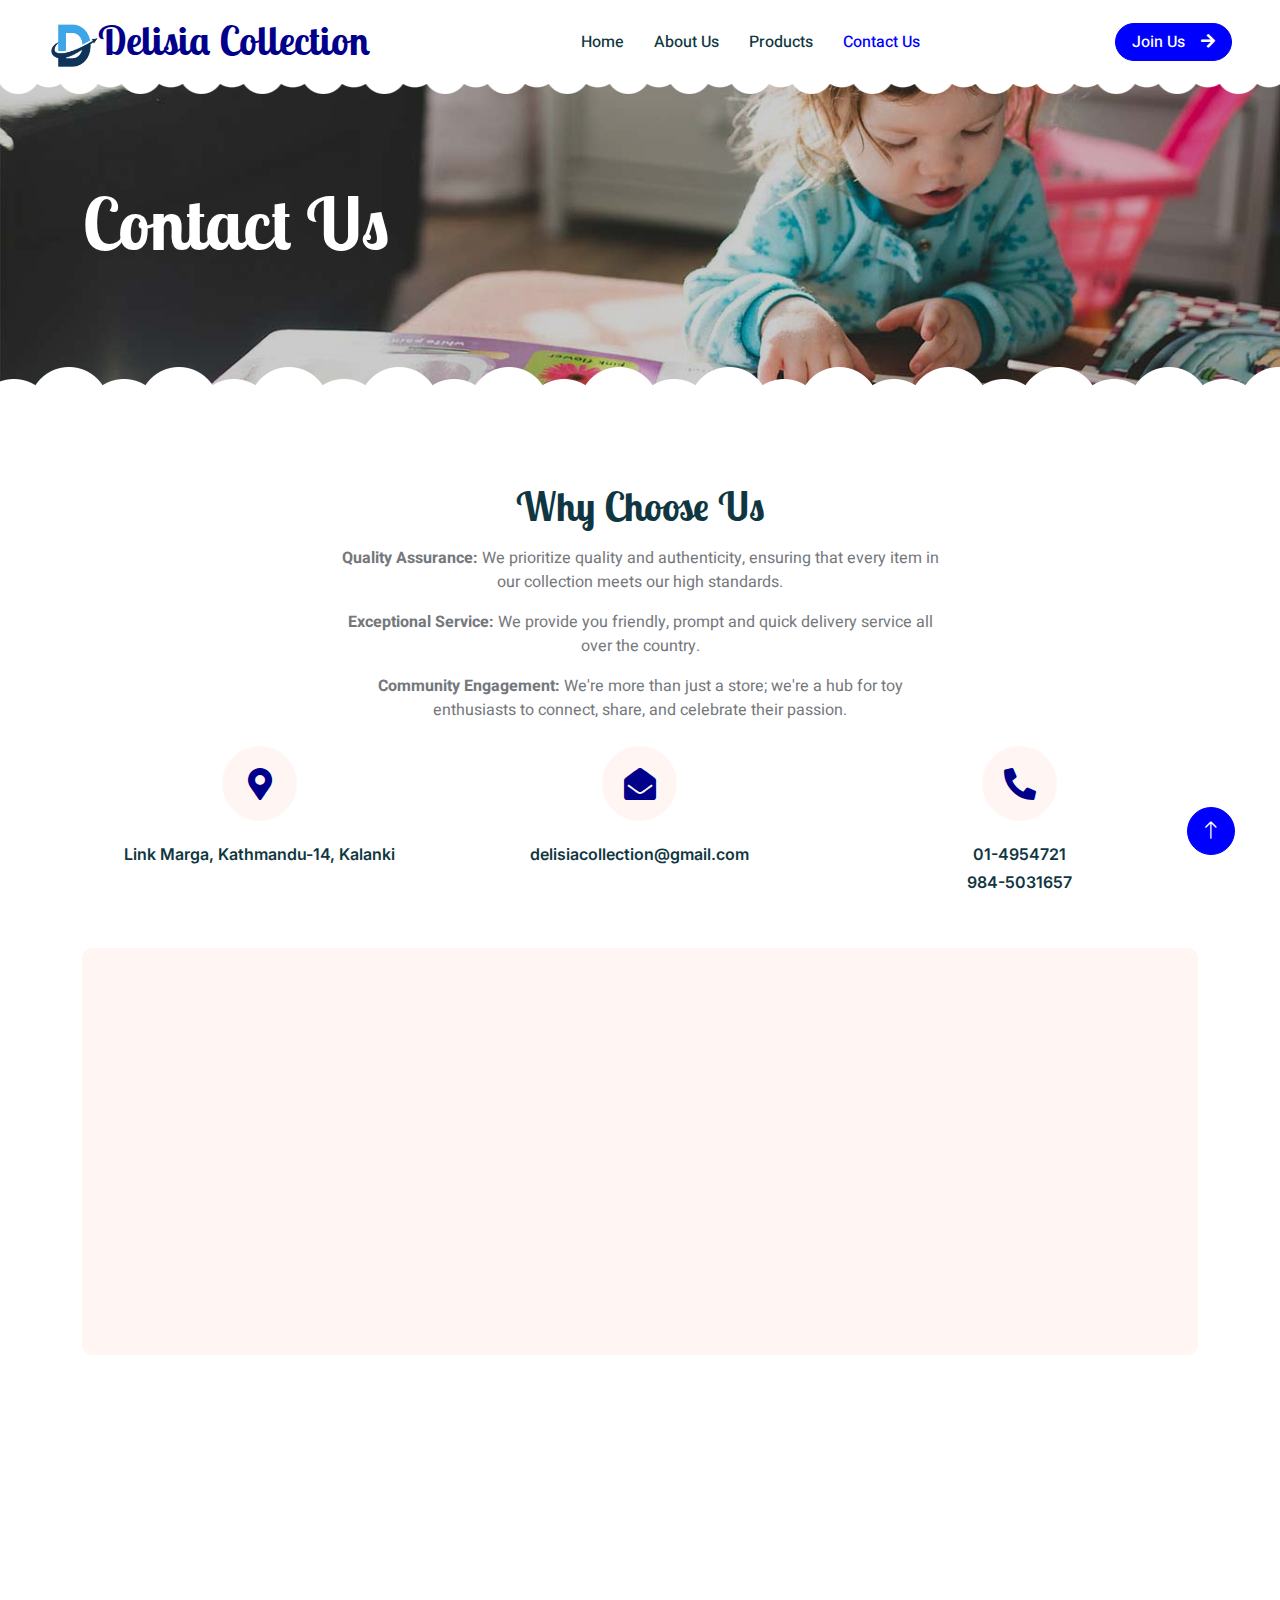
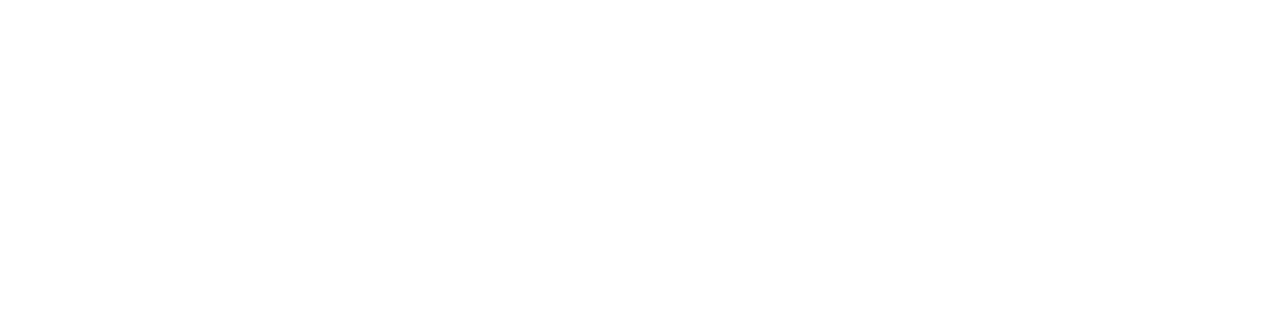
<file: contact.html>
<!DOCTYPE html>
<html lang="en">

<head>
    <meta charset="utf-8">
    <title>www.delisiacollection.com.np</title>
    <meta content="width=device-width, initial-scale=1.0" name="viewport">
    <meta content="" name="keywords">
    <meta content="" name="description">

    <!-- Favicon -->
    <link href="img/favicon.ico" rel="icon">

    <!-- Google Web Fonts -->
    <link rel="preconnect" href="https://fonts.googleapis.com">
    <link rel="preconnect" href="https://fonts.gstatic.com" crossorigin>
    <link href="https://fonts.googleapis.com/css2?family=Heebo:wght@400;500;600&family=Inter:wght@600&family=Lobster+Two:wght@700&display=swap" rel="stylesheet">
    
    <!-- Icon Font Stylesheet -->
    <link href="https://cdnjs.cloudflare.com/ajax/libs/font-awesome/5.10.0/css/all.min.css" rel="stylesheet">
    <link href="https://cdn.jsdelivr.net/npm/bootstrap-icons@1.4.1/font/bootstrap-icons.css" rel="stylesheet">

    <!-- Libraries Stylesheet -->
    <link href="lib/animate/animate.min.css" rel="stylesheet">
    <link href="lib/owlcarousel/assets/owl.carousel.min.css" rel="stylesheet">

    <!-- Customized Bootstrap Stylesheet -->
    <link href="css/bootstrap.min.css" rel="stylesheet">

    <!-- Template Stylesheet -->
    <link href="css/style.css" rel="stylesheet">
</head>

<body>
    <div class="container-xxl bg-white p-0">
        <!-- Spinner Start -->
        <div id="spinner" class="show bg-white position-fixed translate-middle w-100 vh-100 top-50 start-50 d-flex align-items-center justify-content-center">
            <div class="spinner-border text-primary" style="width: 3rem; height: 3rem;" role="status">
                <span class="sr-only">Loading...</span>
            </div>
        </div>
        <!-- Spinner End -->


        <!-- Navbar Start -->
        <nav class="navbar navbar-expand-lg bg-white navbar-light sticky-top px-4 px-lg-5 py-lg-0">
            <a href="index.html" class="navbar-brand">
                 <h1 class="m-0 text-primary"><i><img class="square flex-shrink-0" src="img/logo.jpg" alt="" style="width: 50px; height: 45px;"></i>Delisia Collection</h1>
         
            </a>
            <button type="button" class="navbar-toggler" data-bs-toggle="collapse" data-bs-target="#navbarCollapse">
                <span class="navbar-toggler-icon"></span>
            </button>
            <div class="collapse navbar-collapse" id="navbarCollapse">
                <div class="navbar-nav mx-auto">
                    <a href="index.html" class="nav-item nav-link">Home</a>
                    <a href="about.html" class="nav-item nav-link">About Us</a>
                    <a href="products.html" class="nav-item nav-link">Products</a>
                    <!-- <div class="nav-item dropdown">
                        <a href="#" class="nav-link dropdown-toggle" data-bs-toggle="dropdown">Pages</a>
                        <div class="dropdown-menu rounded-0 rounded-bottom border-0 m-0">
                            <a href="facility.html" class="dropdown-item">School Facilities</a>
                            <a href="team.html" class="dropdown-item">Popular Teachers</a>
                            <a href="call-to-action.html" class="dropdown-item">Become A Teachers</a>
                            <a href="appointment.html" class="dropdown-item">Make Appointment</a>
                            <a href="testimonial.html" class="dropdown-item">Testimonial</a>
                            <a href="404.html" class="dropdown-item">404 Error</a>
                        </div>
                    </div> -->
                    <a href="contact.html" class="nav-item nav-link active">Contact Us</a>
                </div>
                <a href="" class="btn btn-primary rounded-pill px-3 d-none d-lg-block">Join Us<i class="fa fa-arrow-right ms-3"></i></a>
            </div>
        </nav>
        <!-- Navbar End -->


        <!-- Page Header End -->
        <div class="container-xxl py-5 page-header position-relative mb-5">
            <div class="container py-5">
                <h1 class="display-2 text-white animated slideInDown mb-4">Contact Us</h1>
                <!-- <nav aria-label="breadcrumb animated slideInDown">
                    <ol class="breadcrumb">
                        <li class="breadcrumb-item"><a href="#">Home</a></li>
                        <li class="breadcrumb-item"><a href="#">Pages</a></li>
                        <li class="breadcrumb-item text-white active" aria-current="page">Contact Us</li>
                    </ol>
                </nav> -->
            </div>
        </div>
        <!-- Page Header End -->


        <!-- Contact Start -->
        <div class="container-xxl py-5">
            <div class="container">
                <div class="text-center mx-auto mb-4 wow fadeInUp" data-wow-delay="0.1s" style="max-width: 600px;">
                    <h1 class="mb-3">Why Choose Us</h1>
                    <p><b>Quality Assurance:</b> We prioritize quality and authenticity, ensuring that every item in our collection meets our high standards.</p>
                    <p><b>Exceptional Service:</b> We provide you friendly, prompt and quick delivery service all over the country.</p>
                    <p><b>Community Engagement: </b>We're more than just a store; we're a hub for toy enthusiasts to connect, share, and celebrate their passion.</p>
                </div>
                <div class="row g-4 mb-5">
                    <div class="col-md-6 col-lg-4 text-center wow fadeInUp" data-wow-delay="0.1s">
                        <div class="bg-light rounded-circle d-inline-flex align-items-center justify-content-center mb-4" style="width: 75px; height: 75px;">
                            <i class="fa fa-map-marker-alt fa-2x text-primary"></i>
                        </div>
                        <h6>Link Marga, Kathmandu-14, Kalanki</h6>
                    </div>
                    <div class="col-md-6 col-lg-4 text-center wow fadeInUp" data-wow-delay="0.3s">
                        <div class="bg-light rounded-circle d-inline-flex align-items-center justify-content-center mb-4" style="width: 75px; height: 75px;">
                            <i class="fa fa-envelope-open fa-2x text-primary"></i>
                        </div>
                        <h6>delisiacollection@gmail.com</h6>
                    </div>
                    <div class="col-md-6 col-lg-4 text-center wow fadeInUp" data-wow-delay="0.5s">
                        <div class="bg-light rounded-circle d-inline-flex align-items-center justify-content-center mb-4" style="width: 75px; height: 75px;">
                            <i class="fa fa-phone-alt fa-2x text-primary"></i>
                        </div>
                        <h6>01-4954721</h6>
						 <h6>984-5031657</h6>
                    </div>
                </div>
                <div class="bg-light rounded">
                    <div class="row g-0">
                        <div class="col-lg-6 wow fadeIn" data-wow-delay="0.1s">
                            <div class="h-100 d-flex flex-column justify-content-center p-5">
                                 <iframe class="position-relative rounded w-100 h-100" src="https://docs.google.com/forms/d/e/1FAIpQLScQnYMovv9ztAaxNTZf-La95wdnl8-lftYTWQsTsV2M256WJQ/viewform?embedded=true"  frameborder="0" marginheight="0" marginwidth="0">Loading…</iframe>
                
                            </div>
                        </div>
                        <div class="col-lg-6 wow fadeIn" data-wow-delay="0.5s" style="min-height: 400px;">
                            <div class="position-relative h-100">
                                <iframe class="position-relative rounded w-100 h-100"
                                src="https://www.google.com/maps/embed?pb=!1m18!1m12!1m3!1d3001156.4288297426!2d-78.01371936852176!3d42.72876761954724!2m3!1f0!2f0!3f0!3m2!1i1024!2i768!4f13.1!3m3!1m2!1s0x4ccc4bf0f123a5a9%3A0xddcfc6c1de189567!2sNew%20York%2C%20USA!5e0!3m2!1sen!2sbd!4v1603794290143!5m2!1sen!2sbd"
                                frameborder="0" style="min-height: 400px; border:0;" allowfullscreen="" aria-hidden="false"
                                tabindex="0"></iframe>
                            </div>
                        </div>
                    </div>
                </div>
            </div>
        </div>

        <!-- Contact End -->


        <!-- Footer Start -->
        <div class="container-fluid bg-dark text-white-50 footer pt-5 mt-5 wow fadeIn" data-wow-delay="0.1s">
            <div class="container py-5">
                <div class="row g-5">
                    <div class="col-lg-3 col-md-6">
                        <h3 class="text-white mb-4">Get In Touch</h3>
                        <p class="mb-2"><i class="fa fa-map-marker-alt me-3"></i>Link Marga, Kathmandu-14, Kalanki</p>
                        <p class="mb-2"><i class="fa fa-phone-alt me-3"></i>+977-9845031657</p>
						<p class="mb-2"><i class="fa fa-phone-alt me-3"></i>01-4954721</p>
                        <p class="mb-2"><i class="fa fa-envelope me-3"></i>delisiacollection@gmail.com</p>
                        <div class="d-flex pt-2">
                            <a class="btn btn-outline-light btn-social" href="https://www.instagram.com/delisiacollection/?hl=en"target="_blank"><i class="fab fa-instagram"></i></a>
                            <a class="btn btn-outline-light btn-social" href="https://www.facebook.com/delisiacollection"target="_blank"><i class="fab fa-facebook-f"></i></a>
                            <a class="btn btn-outline-light btn-social" href="https://www.youtube.com/channel/UCdVXJhvPUKQCE7xLRHp8JeA"target="_blank"><i class="fab fa-youtube"></i></a>
                            <!-- <a class="btn btn-outline-light btn-social" href=""><i class="fab fa-linkedin-in"></i></a> -->
                        </div>
                    </div>
                    <div class="col-lg-3 col-md-6">
                        <h3 class="text-white mb-4">Quick Links</h3>
                        <a class="btn btn-link text-white-50" href="">About Us</a>
                        <a class="btn btn-link text-white-50" href="">Contact Us</a>
                        <a class="btn btn-link text-white-50" href="">Our Services</a>
                        <a class="btn btn-link text-white-50" href="">Privacy Policy</a>
                        <a class="btn btn-link text-white-50" href="">Terms & Condition</a>
                    </div>
                    <div class="col-lg-3 col-md-6">
                        <h3 class="text-white mb-4">Photo Gallery</h3>
                        <div class="row g-2 pt-2">
                            <div class="col-4">
                                <img class="img-fluid rounded bg-light p-1" src="img/classes-1.jpg" alt="">
                            </div>
                            <div class="col-4">
                                <img class="img-fluid rounded bg-light p-1" src="img/classes-2.jpg" alt="">
                            </div>
                            <div class="col-4">
                                <img class="img-fluid rounded bg-light p-1" src="img/classes-3.jpg" alt="">
                            </div>
                            <div class="col-4">
                                <img class="img-fluid rounded bg-light p-1" src="img/classes-4.jpg" alt="">
                            </div>
                            <div class="col-4">
                                <img class="img-fluid rounded bg-light p-1" src="img/classes-5.jpg" alt="">
                            </div>
                            <div class="col-4">
                                <img class="img-fluid rounded bg-light p-1" src="img/classes-6.jpg" alt="">
                            </div>
                        </div>
                    </div>
                    <div class="col-lg-3 col-md-6">
                        <h3 class="text-white mb-4">Photo Gallery</h3>
                        <div class="row g-2 pt-2">
                            <div class="col-4">
                                <img class="img-fluid rounded bg-light p-1" src="img/classes-1.jpg" alt="">
                            </div>
                            <div class="col-4">
                                <img class="img-fluid rounded bg-light p-1" src="img/classes-2.jpg" alt="">
                            </div>
                            <div class="col-4">
                                <img class="img-fluid rounded bg-light p-1" src="img/classes-3.jpg" alt="">
                            </div>
                            <div class="col-4">
                                <img class="img-fluid rounded bg-light p-1" src="img/classes-4.jpg" alt="">
                            </div>
                            <div class="col-4">
                                <img class="img-fluid rounded bg-light p-1" src="img/classes-5.jpg" alt="">
                            </div>
                            <div class="col-4">
                                <img class="img-fluid rounded bg-light p-1" src="img/classes-6.jpg" alt="">
                            </div>
                        </div>
                    </div>
                </div>
            </div>
            <div class="container">
                <div class="copyright">
                    <div class="row">
                        <div class="col-md-6 text-center text-md-start mb-3 mb-md-0">
                            &copy; <a class="border-bottom" href="#">www.delisiacollection.com.np</a>, All Right Reserved. 
							
							<!--/*** This template is free as long as you keep the footer author’s credit link/attribution link/backlink. If you'd like to use the template without the footer author’s credit link/attribution link/backlink, you can purchase the Credit Removal License from "https://htmlcodex.com/credit-removal". Thank you for your support. ***/-->
							Designed By <a class="border-bottom" href="#">HTML Codex</a>
                        </div>
                        <div class="col-md-6 text-center text-md-end">
                            <div class="footer-menu">
                                <a href="">Home</a>
                                <a href="">Cookies</a>
                                <a href="">Help</a>
                                <a href="">FQAs</a>
                            </div>
                        </div>
                    </div>
                </div>
            </div>
        </div>
        <!-- Footer End -->


        <!-- Back to Top -->
        <a href="#" class="btn btn-lg btn-primary btn-lg-square back-to-top"><i class="bi bi-arrow-up"></i></a>
    </div>

    <!-- JavaScript Libraries -->
    <script src="https://code.jquery.com/jquery-3.4.1.min.js"></script>
    <script src="https://cdn.jsdelivr.net/npm/bootstrap@5.0.0/dist/js/bootstrap.bundle.min.js"></script>
    <script src="lib/wow/wow.min.js"></script>
    <script src="lib/easing/easing.min.js"></script>
    <script src="lib/waypoints/waypoints.min.js"></script>
    <script src="lib/owlcarousel/owl.carousel.min.js"></script>

    <!-- Template Javascript -->
    <script src="js/main.js"></script>
</body>

</html>
</file>
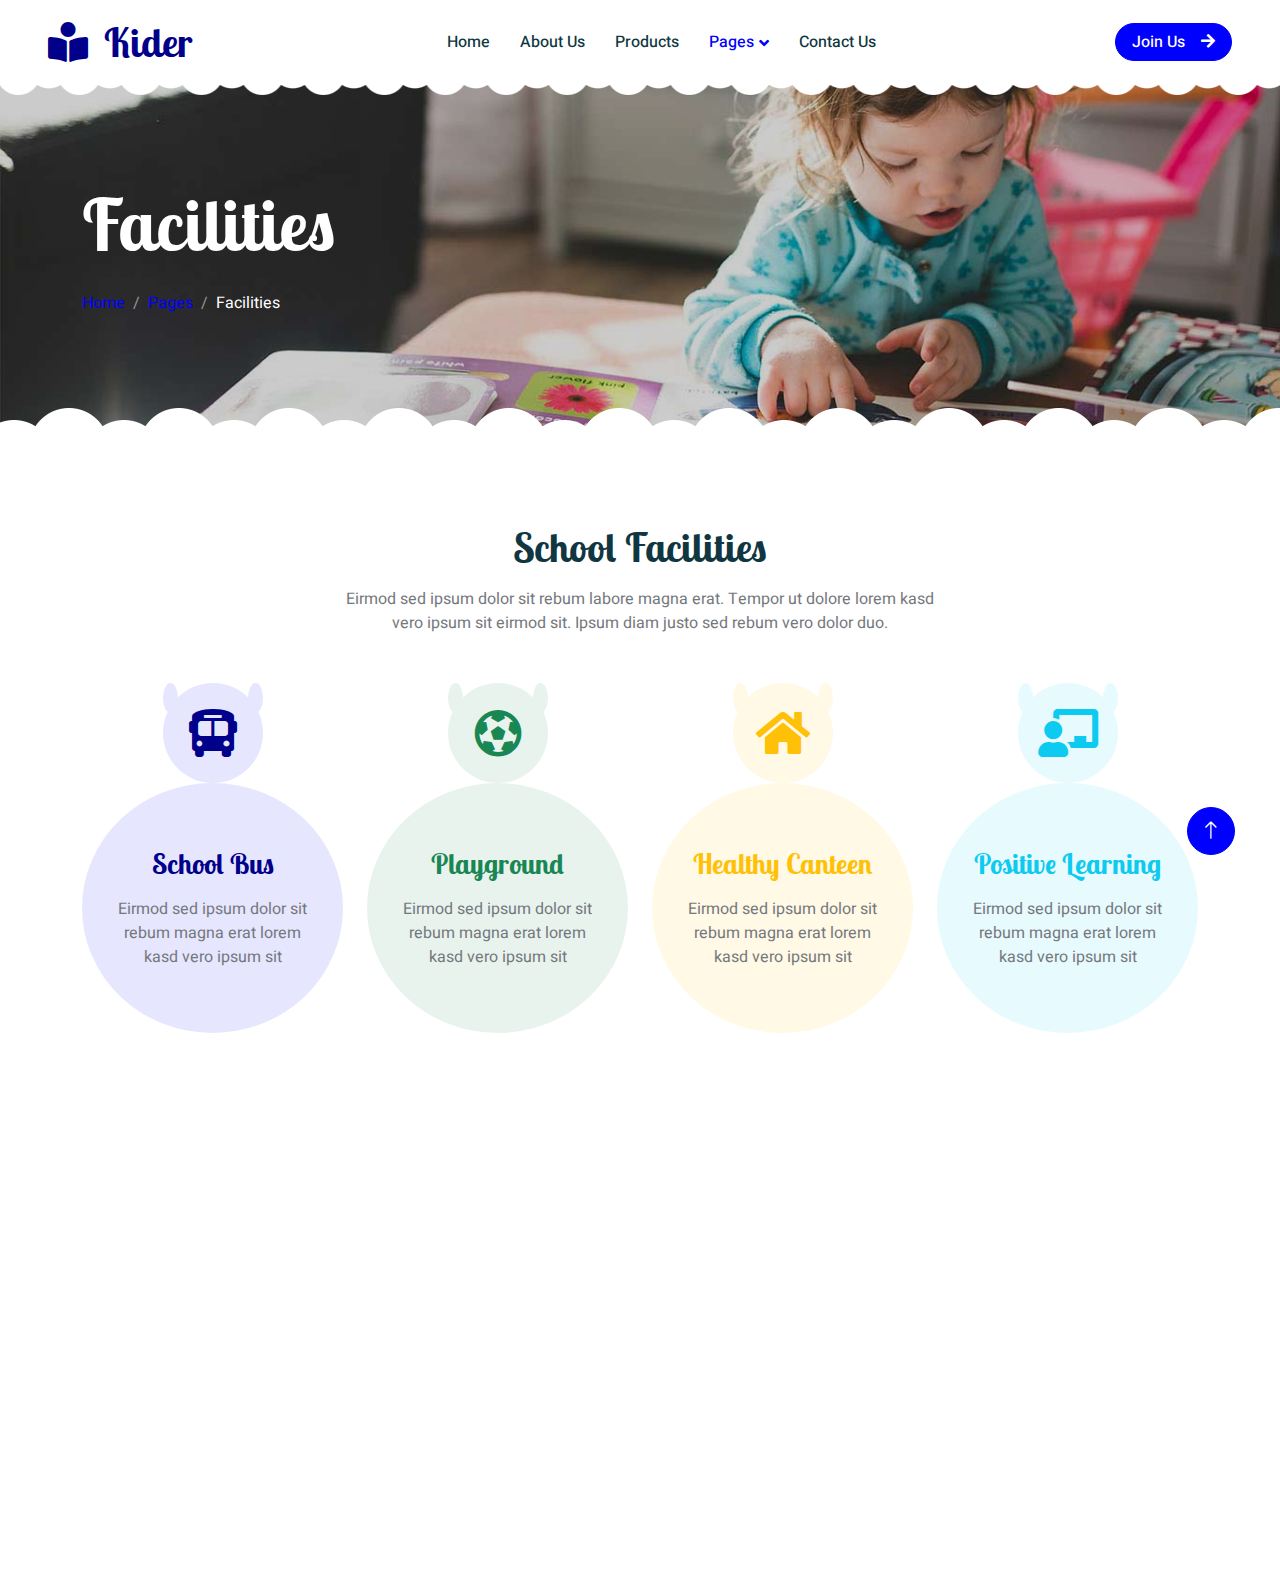
<file: facility.html>
<!DOCTYPE html>
<html lang="en">

<head>
    <meta charset="utf-8">
    <title>Kider - Preschool Website Template</title>
    <meta content="width=device-width, initial-scale=1.0" name="viewport">
    <meta content="" name="keywords">
    <meta content="" name="description">

    <!-- Favicon -->
    <link href="img/favicon.ico" rel="icon">

    <!-- Google Web Fonts -->
    <link rel="preconnect" href="https://fonts.googleapis.com">
    <link rel="preconnect" href="https://fonts.gstatic.com" crossorigin>
    <link href="https://fonts.googleapis.com/css2?family=Heebo:wght@400;500;600&family=Inter:wght@600&family=Lobster+Two:wght@700&display=swap" rel="stylesheet">
    
    <!-- Icon Font Stylesheet -->
    <link href="https://cdnjs.cloudflare.com/ajax/libs/font-awesome/5.10.0/css/all.min.css" rel="stylesheet">
    <link href="https://cdn.jsdelivr.net/npm/bootstrap-icons@1.4.1/font/bootstrap-icons.css" rel="stylesheet">

    <!-- Libraries Stylesheet -->
    <link href="lib/animate/animate.min.css" rel="stylesheet">
    <link href="lib/owlcarousel/assets/owl.carousel.min.css" rel="stylesheet">

    <!-- Customized Bootstrap Stylesheet -->
    <link href="css/bootstrap.min.css" rel="stylesheet">

    <!-- Template Stylesheet -->
    <link href="css/style.css" rel="stylesheet">
</head>

<body>
    <div class="container-xxl bg-white p-0">
        <!-- Spinner Start -->
        <div id="spinner" class="show bg-white position-fixed translate-middle w-100 vh-100 top-50 start-50 d-flex align-items-center justify-content-center">
            <div class="spinner-border text-primary" style="width: 3rem; height: 3rem;" role="status">
                <span class="sr-only">Loading...</span>
            </div>
        </div>
        <!-- Spinner End -->


        <!-- Navbar Start -->
        <nav class="navbar navbar-expand-lg bg-white navbar-light sticky-top px-4 px-lg-5 py-lg-0">
            <a href="index.html" class="navbar-brand">
                <h1 class="m-0 text-primary"><i class="fa fa-book-reader me-3"></i>Kider</h1>
            </a>
            <button type="button" class="navbar-toggler" data-bs-toggle="collapse" data-bs-target="#navbarCollapse">
                <span class="navbar-toggler-icon"></span>
            </button>
            <div class="collapse navbar-collapse" id="navbarCollapse">
                <div class="navbar-nav mx-auto">
                    <a href="index.html" class="nav-item nav-link">Home</a>
                    <a href="about.html" class="nav-item nav-link">About Us</a>
                    <a href="products.htmll" class="nav-item nav-link">Products</a>
                    <div class="nav-item dropdown">
                        <a href="#" class="nav-link dropdown-toggle active" data-bs-toggle="dropdown">Pages</a>
                        <div class="dropdown-menu rounded-0 rounded-bottom border-0 shadow-sm m-0">
                            <a href="facility.html" class="dropdown-item active">School Facilities</a>
                            <a href="team.html" class="dropdown-item">Popular Teachers</a>
                            <a href="call-to-action.html" class="dropdown-item">Become A Teachers</a>
                            <a href="appointment.html" class="dropdown-item">Make Appointment</a>
                            <a href="testimonial.html" class="dropdown-item">Testimonial</a>
                            <a href="404.html" class="dropdown-item">404 Error</a>
                        </div>
                    </div>
                    <a href="contact.html" class="nav-item nav-link">Contact Us</a>
                </div>
                <a href="" class="btn btn-primary rounded-pill px-3 d-none d-lg-block">Join Us<i class="fa fa-arrow-right ms-3"></i></a>
            </div>
        </nav>
        <!-- Navbar End -->


        <!-- Page Header End -->
        <div class="container-xxl py-5 page-header position-relative mb-5">
            <div class="container py-5">
                <h1 class="display-2 text-white animated slideInDown mb-4">Facilities</h1>
                <nav aria-label="breadcrumb animated slideInDown">
                    <ol class="breadcrumb">
                        <li class="breadcrumb-item"><a href="#">Home</a></li>
                        <li class="breadcrumb-item"><a href="#">Pages</a></li>
                        <li class="breadcrumb-item text-white active" aria-current="page">Facilities</li>
                    </ol>
                </nav>
            </div>
        </div>
        <!-- Page Header End -->


        <!-- Facilities Start -->
        <div class="container-xxl py-5">
            <div class="container">
                <div class="text-center mx-auto mb-5 wow fadeInUp" data-wow-delay="0.1s" style="max-width: 600px;">
                    <h1 class="mb-3">School Facilities</h1>
                    <p>Eirmod sed ipsum dolor sit rebum labore magna erat. Tempor ut dolore lorem kasd vero ipsum sit eirmod sit. Ipsum diam justo sed rebum vero dolor duo.</p>
                </div>
                <div class="row g-4">
                    <div class="col-lg-3 col-sm-6 wow fadeInUp" data-wow-delay="0.1s">
                        <div class="facility-item">
                            <div class="facility-icon bg-primary">
                                <span class="bg-primary"></span>
                                <i class="fa fa-bus-alt fa-3x text-primary"></i>
                                <span class="bg-primary"></span>
                            </div>
                            <div class="facility-text bg-primary">
                                <h3 class="text-primary mb-3">School Bus</h3>
                                <p class="mb-0">Eirmod sed ipsum dolor sit rebum magna erat lorem kasd vero ipsum sit</p>
                            </div>
                        </div>
                    </div>
                    <div class="col-lg-3 col-sm-6 wow fadeInUp" data-wow-delay="0.3s">
                        <div class="facility-item">
                            <div class="facility-icon bg-success">
                                <span class="bg-success"></span>
                                <i class="fa fa-futbol fa-3x text-success"></i>
                                <span class="bg-success"></span>
                            </div>
                            <div class="facility-text bg-success">
                                <h3 class="text-success mb-3">Playground</h3>
                                <p class="mb-0">Eirmod sed ipsum dolor sit rebum magna erat lorem kasd vero ipsum sit</p>
                            </div>
                        </div>
                    </div>
                    <div class="col-lg-3 col-sm-6 wow fadeInUp" data-wow-delay="0.5s">
                        <div class="facility-item">
                            <div class="facility-icon bg-warning">
                                <span class="bg-warning"></span>
                                <i class="fa fa-home fa-3x text-warning"></i>
                                <span class="bg-warning"></span>
                            </div>
                            <div class="facility-text bg-warning">
                                <h3 class="text-warning mb-3">Healthy Canteen</h3>
                                <p class="mb-0">Eirmod sed ipsum dolor sit rebum magna erat lorem kasd vero ipsum sit</p>
                            </div>
                        </div>
                    </div>
                    <div class="col-lg-3 col-sm-6 wow fadeInUp" data-wow-delay="0.7s">
                        <div class="facility-item">
                            <div class="facility-icon bg-info">
                                <span class="bg-info"></span>
                                <i class="fa fa-chalkboard-teacher fa-3x text-info"></i>
                                <span class="bg-info"></span>
                            </div>
                            <div class="facility-text bg-info">
                                <h3 class="text-info mb-3">Positive Learning</h3>
                                <p class="mb-0">Eirmod sed ipsum dolor sit rebum magna erat lorem kasd vero ipsum sit</p>
                            </div>
                        </div>
                    </div>
                </div>
            </div>
        </div>
        <!-- Facilities End -->


        <!-- Footer Start -->
        <div class="container-fluid bg-dark text-white-50 footer pt-5 mt-5 wow fadeIn" data-wow-delay="0.1s">
            <div class="container py-5">
                <div class="row g-5">
                    <div class="col-lg-3 col-md-6">
                        <h3 class="text-white mb-4">Get In Touch</h3>
                        <p class="mb-2"><i class="fa fa-map-marker-alt me-3"></i>123 Street, New York, USA</p>
                        <p class="mb-2"><i class="fa fa-phone-alt me-3"></i>+012 345 67890</p>
                        <p class="mb-2"><i class="fa fa-envelope me-3"></i>info@example.com</p>
                        <div class="d-flex pt-2">
                            <a class="btn btn-outline-light btn-social" href=""><i class="fab fa-twitter"></i></a>
                            <a class="btn btn-outline-light btn-social" href=""><i class="fab fa-facebook-f"></i></a>
                            <a class="btn btn-outline-light btn-social" href=""><i class="fab fa-youtube"></i></a>
                            <a class="btn btn-outline-light btn-social" href=""><i class="fab fa-linkedin-in"></i></a>
                        </div>
                    </div>
                    <div class="col-lg-3 col-md-6">
                        <h3 class="text-white mb-4">Quick Links</h3>
                        <a class="btn btn-link text-white-50" href="">About Us</a>
                        <a class="btn btn-link text-white-50" href="">Contact Us</a>
                        <a class="btn btn-link text-white-50" href="">Our Services</a>
                        <a class="btn btn-link text-white-50" href="">Privacy Policy</a>
                        <a class="btn btn-link text-white-50" href="">Terms & Condition</a>
                    </div>
                    <div class="col-lg-3 col-md-6">
                        <h3 class="text-white mb-4">Photo Gallery</h3>
                        <div class="row g-2 pt-2">
                            <div class="col-4">
                                <img class="img-fluid rounded bg-light p-1" src="img/classes-1.jpg" alt="">
                            </div>
                            <div class="col-4">
                                <img class="img-fluid rounded bg-light p-1" src="img/classes-2.jpg" alt="">
                            </div>
                            <div class="col-4">
                                <img class="img-fluid rounded bg-light p-1" src="img/classes-3.jpg" alt="">
                            </div>
                            <div class="col-4">
                                <img class="img-fluid rounded bg-light p-1" src="img/classes-4.jpg" alt="">
                            </div>
                            <div class="col-4">
                                <img class="img-fluid rounded bg-light p-1" src="img/classes-5.jpg" alt="">
                            </div>
                            <div class="col-4">
                                <img class="img-fluid rounded bg-light p-1" src="img/classes-6.jpg" alt="">
                            </div>
                        </div>
                    </div>
                    <div class="col-lg-3 col-md-6">
                        <h3 class="text-white mb-4">Newsletter</h3>
                        <p>Dolor amet sit justo amet elitr clita ipsum elitr est.</p>
                        <div class="position-relative mx-auto" style="max-width: 400px;">
                            <input class="form-control bg-transparent w-100 py-3 ps-4 pe-5" type="text" placeholder="Your email">
                            <button type="button" class="btn btn-primary py-2 position-absolute top-0 end-0 mt-2 me-2">SignUp</button>
                        </div>
                    </div>
                </div>
            </div>
            <div class="container">
                <div class="copyright">
                    <div class="row">
                        <div class="col-md-6 text-center text-md-start mb-3 mb-md-0">
                            &copy; <a class="border-bottom" href="#">www.delisiacollection.com.np</a>, All Right Reserved. 
							
							<!--/*** This template is free as long as you keep the footer author’s credit link/attribution link/backlink. If you'd like to use the template without the footer author’s credit link/attribution link/backlink, you can purchase the Credit Removal License from "https://htmlcodex.com/credit-removal". Thank you for your support. ***/-->
							Designed By <a class="border-bottom" href="#">P M Shrestha</a>
                        </div>
                        <div class="col-md-6 text-center text-md-end">
                            <div class="footer-menu">
                                <a href="">Home</a>
                                <a href="">Cookies</a>
                                <a href="">Help</a>
                                <a href="">FQAs</a>
                            </div>
                        </div>
                    </div>
                </div>
            </div>
        </div>
        <!-- Footer End -->


        <!-- Back to Top -->
        <a href="#" class="btn btn-lg btn-primary btn-lg-square back-to-top"><i class="bi bi-arrow-up"></i></a>
    </div>

    <!-- JavaScript Libraries -->
    <script src="https://code.jquery.com/jquery-3.4.1.min.js"></script>
    <script src="https://cdn.jsdelivr.net/npm/bootstrap@5.0.0/dist/js/bootstrap.bundle.min.js"></script>
    <script src="lib/wow/wow.min.js"></script>
    <script src="lib/easing/easing.min.js"></script>
    <script src="lib/waypoints/waypoints.min.js"></script>
    <script src="lib/owlcarousel/owl.carousel.min.js"></script>

    <!-- Template Javascript -->
    <script src="js/main.js"></script>
</body>

</html>
</file>
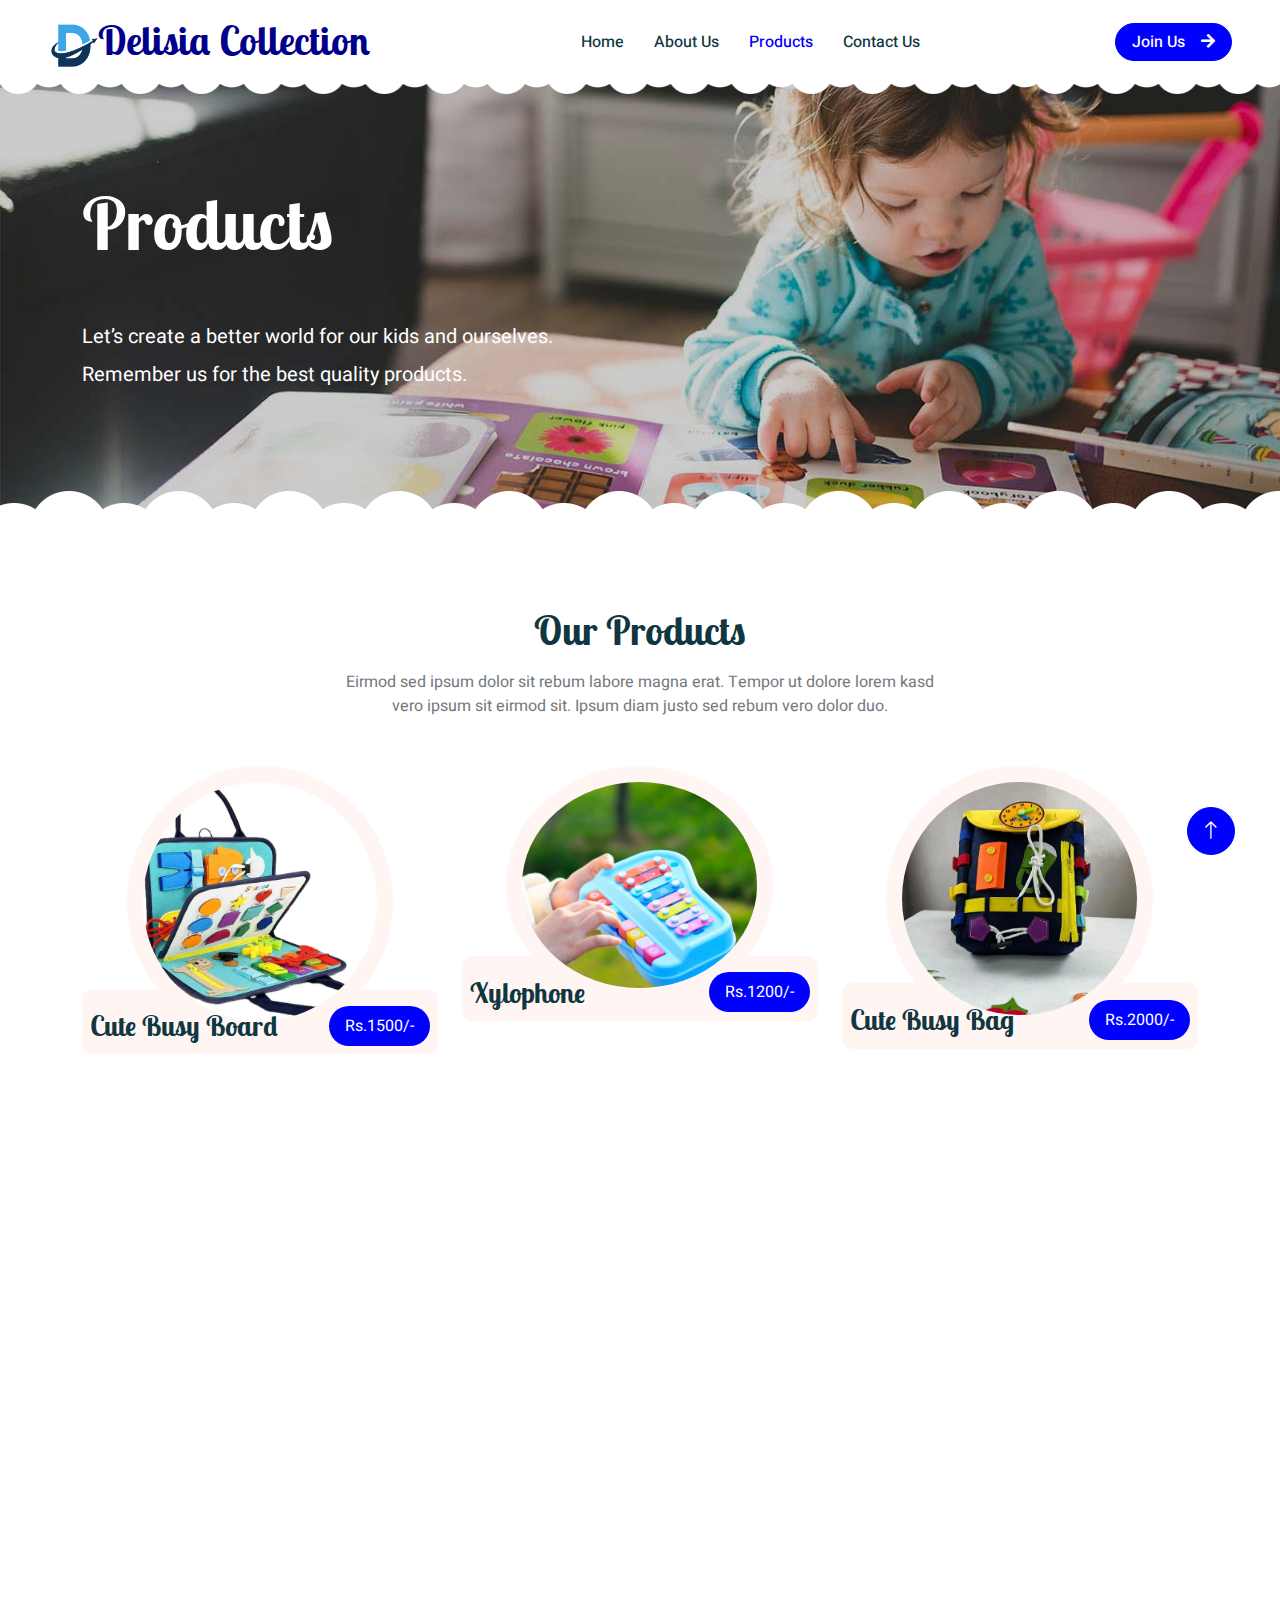
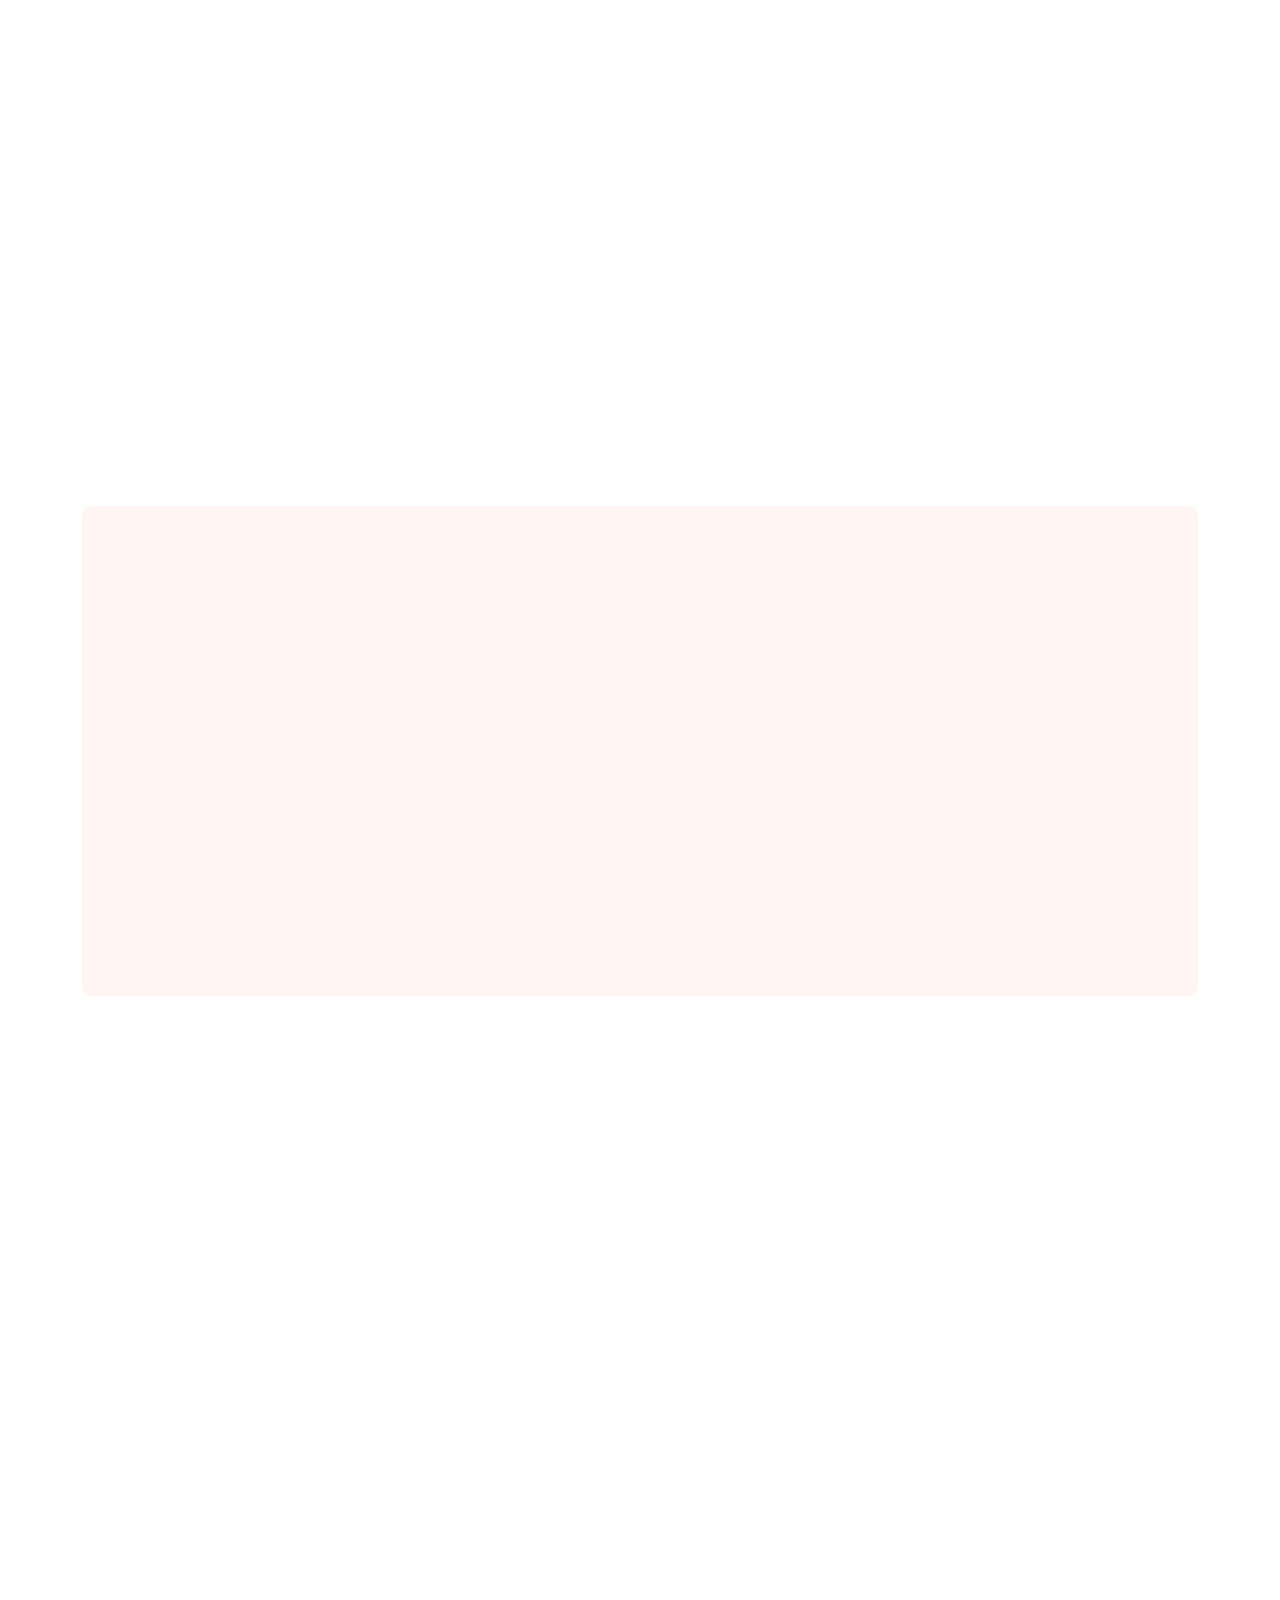
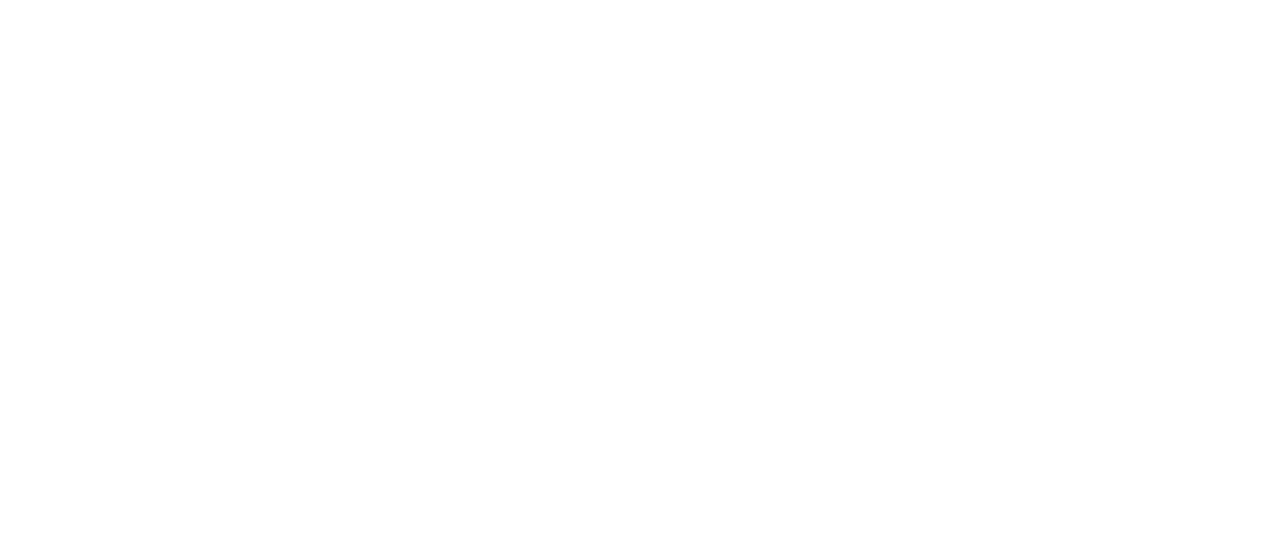
<file: products.html>
<!DOCTYPE html>
<html lang="en">

<head>
    <meta charset="utf-8">
    <title>Kider - Preschool Website Template</title>
    <meta content="width=device-width, initial-scale=1.0" name="viewport">
    <meta content="" name="keywords">
    <meta content="" name="description">

    <!-- Favicon -->
    <link href="img/favicon.ico" rel="icon">

    <!-- Google Web Fonts -->
    <link rel="preconnect" href="https://fonts.googleapis.com">
    <link rel="preconnect" href="https://fonts.gstatic.com" crossorigin>
    <link href="https://fonts.googleapis.com/css2?family=Heebo:wght@400;500;600&family=Inter:wght@600&family=Lobster+Two:wght@700&display=swap" rel="stylesheet">
    
    <!-- Icon Font Stylesheet -->
    <link href="https://cdnjs.cloudflare.com/ajax/libs/font-awesome/5.10.0/css/all.min.css" rel="stylesheet">
    <link href="https://cdn.jsdelivr.net/npm/bootstrap-icons@1.4.1/font/bootstrap-icons.css" rel="stylesheet">

    <!-- Libraries Stylesheet -->
    <link href="lib/animate/animate.min.css" rel="stylesheet">
    <link href="lib/owlcarousel/assets/owl.carousel.min.css" rel="stylesheet">

    <!-- Customized Bootstrap Stylesheet -->
    <link href="css/bootstrap.min.css" rel="stylesheet">

    <!-- Template Stylesheet -->
    <link href="css/style.css" rel="stylesheet">
</head>

<body>
    <div class="container-xxl bg-white p-0">
        <!-- Spinner Start -->
        <div id="spinner" class="show bg-white position-fixed translate-middle w-100 vh-100 top-50 start-50 d-flex align-items-center justify-content-center">
            <div class="spinner-border text-primary" style="width: 3rem; height: 3rem;" role="status">
                <span class="sr-only">Loading...</span>
            </div>
        </div>
        <!-- Spinner End -->


        <!-- Navbar Start -->
        <nav class="navbar navbar-expand-lg bg-white navbar-light sticky-top px-4 px-lg-5 py-lg-0">
            <a href="index.html" class="navbar-brand">
                  <h1 class="m-0 text-primary"><i><img class="square flex-shrink-0" src="img/logo.jpg" alt="" style="width: 50px; height: 45px;"></i>Delisia Collection</h1>
         
            </a>
            <button type="button" class="navbar-toggler" data-bs-toggle="collapse" data-bs-target="#navbarCollapse">
                <span class="navbar-toggler-icon"></span>
            </button>
            <div class="collapse navbar-collapse" id="navbarCollapse">
                <div class="navbar-nav mx-auto">
                    <a href="index.html" class="nav-item nav-link">Home</a>
                    <a href="about.html" class="nav-item nav-link">About Us</a>
                    <a href="products.html" class="nav-item nav-link active">Products</a>
                    <!-- <div class="nav-item dropdown">
                        <a href="#" class="nav-link dropdown-toggle" data-bs-toggle="dropdown">Pages</a>
                        <div class="dropdown-menu rounded-0 rounded-bottom border-0 shadow-sm m-0">
                            <a href="facility.html" class="dropdown-item">School Facilities</a>
                            <a href="team.html" class="dropdown-item">Popular Teachers</a>
                            <a href="call-to-action.html" class="dropdown-item">Become A Teachers</a>
                            <a href="appointment.html" class="dropdown-item">Make Appointment</a>
                            <a href="testimonial.html" class="dropdown-item">Testimonial</a>
                            <a href="404.html" class="dropdown-item">404 Error</a>
                        </div>
                    </div> -->
                    <a href="contact.html" class="nav-item nav-link">Contact Us</a>
                </div>
                <a href="" class="btn btn-primary rounded-pill px-3 d-none d-lg-block">Join Us<i class="fa fa-arrow-right ms-3"></i></a>
            </div>
        </nav>
        <!-- Navbar End -->


        <!-- Page Header End -->
        <div class="container-xxl py-5 page-header position-relative mb-5">
            <div class="container py-5">
                <h1 class="display-2 text-white animated slideInDown mb-4">Products</h1>                                             
                <p class="fs-5 fw-medium text-white mb-4 pb-2">
                    <p class="fs-5 fw-medium text-white mb-0 pb-2">Let’s create a better world for our kids and ourselves.</p>
                    <p class="fs-5 fw-medium text-white mb-0 pb-2">Remember us for the best quality products.</p>
                </p>
                   
            </div>
        </div>
        <!-- Page Header End -->


        <!-- Classes Start -->
        <div class="container-xxl py-5">
            <div class="container">
                <div class="text-center mx-auto mb-5 wow fadeInUp" data-wow-delay="0.1s" style="max-width: 600px;">
                    <h1 class="mb-3">Our Products</h1>
                    <p>Eirmod sed ipsum dolor sit rebum labore magna erat. Tempor ut dolore lorem kasd vero ipsum sit eirmod sit. Ipsum diam justo sed rebum vero dolor duo.</p>
                </div>
                <div class="row g-4">
                    <div class="col-lg-4 col-md-6 wow fadeInUp" data-wow-delay="0.1s">
                        <div class="classes-item">
                            <div class="bg-light rounded-circle w-75 mx-auto p-3">
                                <img class="img-fluid rounded-circle" src="img/classes-1.jpg" alt="">
                               
                            </div>
                            <div class="bg-light rounded p-2 pt-3 mt-n5">
                                <div class="d-flex align-items-center justify-content-between">
                                    <span class="d-block text-center h3 mt-1 mb-1">Cute Busy Board</span>
                                <span class="bg-primary text-white rounded-pill py-2 px-3" href="">Rs.1500/-</span>
                            </div>
                            </div>
                        </div>
                    </div>
                    <div class="col-lg-4 col-md-6 wow fadeInUp" data-wow-delay="0.3s">
                        <div class="classes-item">
                            <div class="bg-light rounded-circle w-75 mx-auto p-3">
                                <img class="img-fluid rounded-circle" src="img/classes-2.jpg" alt="">
                            </div>
                            <div class="bg-light rounded p-2 pt-3 mt-n5">
                                <div class="d-flex align-items-center justify-content-between">
                                <span class="d-block text-center h3 mt-1 mb-1">Xylophone</span>
                                <span class="bg-primary text-white rounded-pill py-2 px-3" href="">Rs.1200/-</span>
                            </div>  
                            </div>
                        </div>
                    </div>
                    <div class="col-lg-4 col-md-6 wow fadeInUp" data-wow-delay="0.5s">
                        <div class="classes-item">
                            <div class="bg-light rounded-circle w-75 mx-auto p-3">
                                <img class="img-fluid rounded-circle" src="img/classes-4.jpg" alt="">
                                
                            </div>
                            <div class="bg-light rounded p-2 pt-3 mt-n5">
                                <div class="d-flex align-items-center justify-content-between">
                                     <span class="d-block text-center h3 mt-1 mb-1" >Cute Busy Bag</span>
                                    <span class="bg-primary text-white rounded-pill py-2 px-3" href="">Rs.2000/-</span>
                                </div>
                            </div>
                        </div>
                    </div>
                    <div class="col-lg-4 col-md-6 wow fadeInUp" data-wow-delay="0.1s">
                        <div class="classes-item">
                            <div class="bg-light rounded-circle w-75 mx-auto p-3">
                                <img class="img-fluid rounded-circle" src="img/classes-3.jpg" alt="">
                            </div>
                            <div class="bg-light rounded p-2 pt-3 mt-n5">
                                <div class="d-flex align-items-center justify-content-between">
                                    <span class="d-block text-center h3 mt-1 mb-1" >Pencil Grip</span>
                                   <span class="bg-primary text-white rounded-pill py-2 px-3" href="">Rs.350/-</span>
                               </div>
                            </div>
                        </div>
                    </div>
                    <div class="col-lg-4 col-md-6 wow fadeInUp" data-wow-delay="0.3s">
                        <div class="classes-item">
                            <div class="bg-light rounded-circle w-75 mx-auto p-3">
                                <img class="img-fluid rounded-circle" src="img/classes-5.jpg" alt="">
                            </div>
                            <div class="bg-light rounded p-2 pt-3 mt-n5">
                                <div class="d-flex align-items-center justify-content-between">
                                    <span class="d-block text-center h3 mt-1 mb-1" >Spelling Game</span>
                                   <span class="bg-primary text-white rounded-pill py-2 px-3" href="">Rs.1200/-</span>
                               </div>
                              
                            </div>
                        </div>
                    </div>
                    <div class="col-lg-4 col-md-6 wow fadeInUp" data-wow-delay="0.5s">
                        <div class="classes-item">
                            <div class="bg-light rounded-circle w-75 mx-auto p-3">
                                <img class="img-fluid rounded-circle" src="img/classes-6.jpg" alt="">
                            </div>
                            <div class="bg-light rounded p-2 pt-3 mt-n5">
                                <div class="d-flex align-items-center justify-content-between">
                                    <span class="d-block text-center h3 mt-1 mb-1" >Rotation Orbi</span>
                                   <span class="bg-primary text-white rounded-pill py-2 px-3" href="">Rs.1200/-</span>
                               </div>
                            </div>
                        </div>
                    </div>
                    <div class="col-lg-4 col-md-6 wow fadeInUp" data-wow-delay="0.5s">
                        <div class="classes-item">
                            <div class="bg-light rounded-circle w-75 mx-auto p-3">
                                <img class="img-fluid rounded-circle" src="img/TalkingCat.jpg" alt="">
                            </div>
                            <div class="bg-light rounded p-2 pt-3 mt-n5">
                                <div class="d-flex align-items-center justify-content-between">
                                    <span class="d-block text-center h3 mt-1 mb-1" >Talking Cat</span>
                                   <span class="bg-primary text-white rounded-pill py-2 px-3" href="">Rs.900/-</span>
                               </div>
                            </div>
                        </div>
                    </div>
                    <div class="col-lg-4 col-md-6 wow fadeInUp" data-wow-delay="0.5s">
                        <div class="classes-item">
                            <div class="bg-light rounded-circle w-75 mx-auto p-3">
                                <img class="img-fluid rounded-circle" src="img/ColorBuildingBlocks.jpg" alt="">
                            </div>
                            <div class="bg-light rounded p-2 pt-3 mt-n5">
                                <div class="d-flex align-items-center justify-content-between">
                                    <span class="d-block text-center h3 mt-1 mb-1" >Color Building Blocks</span>
                                   <span class="bg-primary text-white rounded-pill py-2 px-3" href="">Rs.550/-</span>
                               </div>
                            </div>
                        </div>
                    </div>
                    <div class="col-lg-4 col-md-6 wow fadeInUp" data-wow-delay="0.5s">
                        <div class="classes-item">
                            <div class="bg-light rounded-circle w-75 mx-auto p-3">
                                <img class="img-fluid rounded-circle" src="img/aaaha.jpg" alt="">
                            </div>
                            <div class="bg-light rounded p-2 pt-3 mt-n5">
                                <div class="d-flex align-items-center justify-content-between">
                                    <span class="d-block text-center h3 mt-1 mb-1" >aaa</span>
                                   <span class="bg-primary text-white rounded-pill py-2 px-3" href="">Rs.550/-</span>
                               </div>
                            </div>
                        </div>
                    </div>
                    <div class="col-lg-4 col-md-6 wow fadeInUp" data-wow-delay="0.5s">
                        <div class="classes-item">
                            <div class="bg-light rounded-circle w-75 mx-auto p-3">
                                <img class="img-fluid rounded-circle" src="img/kkha.jpg" alt="">
                            </div>
                            <div class="bg-light rounded p-2 pt-3 mt-n5">
                                <div class="d-flex align-items-center justify-content-between">
                                    <span class="d-block text-center h3 mt-1 mb-1" >kaa</span>
                                   <span class="bg-primary text-white rounded-pill py-2 px-3" href="">Rs.550/-</span>
                               </div>
                            </div>
                        </div>
                    </div>
                    <div class="col-lg-4 col-md-6 wow fadeInUp" data-wow-delay="0.5s">
                        <div class="classes-item">
                            <div class="bg-light rounded-circle w-75 mx-auto p-3">
                                <img class="img-fluid rounded-circle" src="img/ColorBuildingBlocks.jpg" alt="">
                            </div>
                            <div class="bg-light rounded p-2 pt-3 mt-n5">
                                <div class="d-flex align-items-center justify-content-between">
                                    <span class="d-block text-center h3 mt-1 mb-1" >Color Building Blocks</span>
                                   <span class="bg-primary text-white rounded-pill py-2 px-3" href="">Rs.550/-</span>
                               </div>
                            </div>
                        </div>
                    </div>
                    <div class="col-lg-4 col-md-6 wow fadeInUp" data-wow-delay="0.5s">
                        <div class="classes-item">
                            <div class="bg-light rounded-circle w-75 mx-auto p-3">
                                <img class="img-fluid rounded-circle" src="img/MultiFunShapeBoard.jpg" alt="">
                            </div>
                            <div class="bg-light rounded p-2 pt-3 mt-n5">
                                <div class="d-flex align-items-center justify-content-between">
                                    <span class="d-block text-center h3 mt-1 mb-1" >Multi Functional Shape Board</span>
                                   <span class="bg-primary text-white rounded-pill py-2 px-3" href="">Rs.1100/-</span>
                               </div>
                            </div>
                        </div>
                    </div>
                </div>
            </div>
        </div>
        <!-- Classes End -->


        <!-- Appointment Start -->
        <div class="container-xxl py-5">
            <div class="container">
                <div class="bg-light rounded">
                    <div class="row g-0">
                        <div class="col-lg-6 wow fadeIn" data-wow-delay="0.1s">
                            <div class="h-100 d-flex flex-column justify-content-center p-5">
                                <h1 class="mb-4">Make Appointment</h1>
                                <form>
                                    <div class="row g-3">
                                        <div class="col-sm-6">
                                            <div class="form-floating">
                                                <input type="text" class="form-control border-0" id="gname" placeholder="Gurdian Name">
                                                <label for="gname">Gurdian Name</label>
                                            </div>
                                        </div>
                                        <div class="col-sm-6">
                                            <div class="form-floating">
                                                <input type="email" class="form-control border-0" id="gmail" placeholder="Gurdian Email">
                                                <label for="gmail">Gurdian Email</label>
                                            </div>
                                        </div>
                                        <div class="col-sm-6">
                                            <div class="form-floating">
                                                <input type="text" class="form-control border-0" id="cname" placeholder="Child Name">
                                                <label for="cname">Child Name</label>
                                            </div>
                                        </div>
                                        <div class="col-sm-6">
                                            <div class="form-floating">
                                                <input type="text" class="form-control border-0" id="cage" placeholder="Child Age">
                                                <label for="cage">Child Age</label>
                                            </div>
                                        </div>
                                        <div class="col-12">
                                            <div class="form-floating">
                                                <textarea class="form-control border-0" placeholder="Leave a message here" id="message" style="height: 100px"></textarea>
                                                <label for="message">Message</label>
                                            </div>
                                        </div>
                                        <div class="col-12">
                                            <button class="btn btn-primary w-100 py-3" type="submit">Submit</button>
                                        </div>
                                    </div>
                                </form>
                            </div>
                        </div>
                        <div class="col-lg-6 wow fadeIn" data-wow-delay="0.5s" style="min-height: 400px;">
                            <div class="position-relative h-100">
                                <iframe class="position-absolute w-100 h-100 rounded" style="object-fit: cover;" 
            src="https://www.youtube.com/embed/_g5rodMmNBY?autoplay=1&mute=1&loop=1&playlist=_g5rodMmNBY" 
            frameborder="0" allow="autoplay; encrypted-media" allowfullscreen>
    </iframe>   </div>
                        </div>
                    </div>
                </div>
            </div>
        </div>
        <!-- Appointment End -->


        <!-- Testimonial Start -->
        <div class="container-xxl py-5">
            <div class="container">
                <div class="text-center mx-auto mb-5 wow fadeInUp" data-wow-delay="0.1s" style="max-width: 600px;">
                    <h1 class="mb-3">Our Clients Say!</h1>
                    <p>Eirmod sed ipsum dolor sit rebum labore magna erat. Tempor ut dolore lorem kasd vero ipsum sit eirmod sit. Ipsum diam justo sed rebum vero dolor duo.</p>
                </div>
                <div class="owl-carousel testimonial-carousel wow fadeInUp" data-wow-delay="0.1s">
                    <div class="testimonial-item bg-light rounded p-5">
                        <p class="fs-5">Tempor stet labore dolor clita stet diam amet ipsum dolor duo ipsum rebum stet dolor amet diam stet. Est stet ea lorem amet est kasd kasd erat eos</p>
                        <div class="d-flex align-items-center bg-white me-n5" style="border-radius: 50px 0 0 50px;">
                            <img class="img-fluid flex-shrink-0 rounded-circle" src="img/testimonial-1.jpg" style="width: 90px; height: 90px;">
                            <div class="ps-3">
                                <h3 class="mb-1">Client Name</h3>
                                <span>Profession</span>
                            </div>
                            <i class="fa fa-quote-right fa-3x text-primary ms-auto d-none d-sm-flex"></i>
                        </div>
                    </div>
                    <div class="testimonial-item bg-light rounded p-5">
                        <p class="fs-5">Tempor stet labore dolor clita stet diam amet ipsum dolor duo ipsum rebum stet dolor amet diam stet. Est stet ea lorem amet est kasd kasd erat eos</p>
                        <div class="d-flex align-items-center bg-white me-n5" style="border-radius: 50px 0 0 50px;">
                            <img class="img-fluid flex-shrink-0 rounded-circle" src="img/testimonial-2.jpg" style="width: 90px; height: 90px;">
                            <div class="ps-3">
                                <h3 class="mb-1">Client Name</h3>
                                <span>Profession</span>
                            </div>
                            <i class="fa fa-quote-right fa-3x text-primary ms-auto d-none d-sm-flex"></i>
                        </div>
                    </div>
                    <div class="testimonial-item bg-light rounded p-5">
                        <p class="fs-5">Tempor stet labore dolor clita stet diam amet ipsum dolor duo ipsum rebum stet dolor amet diam stet. Est stet ea lorem amet est kasd kasd erat eos</p>
                        <div class="d-flex align-items-center bg-white me-n5" style="border-radius: 50px 0 0 50px;">
                            <img class="img-fluid flex-shrink-0 rounded-circle" src="img/testimonial-3.jpg" style="width: 90px; height: 90px;">
                            <div class="ps-3">
                                <h3 class="mb-1">Client Name</h3>
                                <span>Profession</span>
                            </div>
                            <i class="fa fa-quote-right fa-3x text-primary ms-auto d-none d-sm-flex"></i>
                        </div>
                    </div>
                </div>
            </div>
        </div>
        <!-- Testimonial End -->


        <!-- Footer Start -->
        <div class="container-fluid bg-dark text-white-50 footer pt-5 mt-5 wow fadeIn" data-wow-delay="0.1s">
            <div class="container py-5">
                <div class="row g-5">
                    <div class="col-lg-3 col-md-6">
                        <h3 class="text-white mb-4">Get In Touch</h3>
                        <p class="mb-2"><i class="fa fa-map-marker-alt me-3"></i>Link Marga, Kathmandu-14, Kalanki</p>
                        <p class="mb-2"><i class="fa fa-phone-alt me-3"></i>+977-9845031657</p>
						<p class="mb-2"><i class="fa fa-phone-alt me-3"></i>01-4954721</p>
                        <p class="mb-2"><i class="fa fa-envelope me-3"></i>delisiacollection@gmail.com</p>
                        <div class="d-flex pt-2">
                            <a class="btn btn-outline-light btn-social" href="https://www.instagram.com/delisiacollection/?hl=en"target="_blank"><i class="fab fa-instagram"></i></a>
                            <a class="btn btn-outline-light btn-social" href="https://www.facebook.com/delisiacollection"target="_blank"><i class="fab fa-facebook-f"></i></a>
                            <a class="btn btn-outline-light btn-social" href="https://www.youtube.com/channel/UCdVXJhvPUKQCE7xLRHp8JeA"target="_blank"><i class="fab fa-youtube"></i></a>
                            <!-- <a class="btn btn-outline-light btn-social" href=""><i class="fab fa-linkedin-in"></i></a> -->
                        </div>
                    </div>
                    <div class="col-lg-3 col-md-6">
                        <h3 class="text-white mb-4">Quick Links</h3>
                        <a class="btn btn-link text-white-50" href="">About Us</a>
                        <a class="btn btn-link text-white-50" href="">Contact Us</a>
                        <a class="btn btn-link text-white-50" href="">Our Services</a>
                        <a class="btn btn-link text-white-50" href="">Privacy Policy</a>
                        <a class="btn btn-link text-white-50" href="">Terms & Condition</a>
                    </div>
                    <div class="col-lg-3 col-md-6">
                        <h3 class="text-white mb-4">Photo Gallery</h3>
                        <div class="row g-2 pt-2">
                            <div class="col-4">
                                <img class="img-fluid rounded bg-light p-1" src="img/classes-1.jpg" alt="">
                            </div>
                            <div class="col-4">
                                <img class="img-fluid rounded bg-light p-1" src="img/classes-2.jpg" alt="">
                            </div>
                            <div class="col-4">
                                <img class="img-fluid rounded bg-light p-1" src="img/classes-3.jpg" alt="">
                            </div>
                            <div class="col-4">
                                <img class="img-fluid rounded bg-light p-1" src="img/classes-4.jpg" alt="">
                            </div>
                            <div class="col-4">
                                <img class="img-fluid rounded bg-light p-1" src="img/classes-5.jpg" alt="">
                            </div>
                            <div class="col-4">
                                <img class="img-fluid rounded bg-light p-1" src="img/classes-6.jpg" alt="">
                            </div>
                        </div>
                    </div>
                    <div class="col-lg-3 col-md-6">
                        <h3 class="text-white mb-4">Newsletter</h3>
                        <p>Dolor amet sit justo amet elitr clita ipsum elitr est.</p>
                        <div class="position-relative mx-auto" style="max-width: 400px;">
                            <input class="form-control bg-transparent w-100 py-3 ps-4 pe-5" type="text" placeholder="Your email">
                            <button type="button" class="btn btn-primary py-2 position-absolute top-0 end-0 mt-2 me-2">SignUp</button>
                        </div>
                    </div>
                </div>
            </div>
            <div class="container">
                <div class="copyright">
                    <div class="row">
                        <div class="col-md-6 text-center text-md-start mb-3 mb-md-0">
                            &copy; <a class="border-bottom" href="#">www.delisiacollection.com.np</a>, All Right Reserved. 
							
							<!--/*** This template is free as long as you keep the footer author’s credit link/attribution link/backlink. If you'd like to use the template without the footer author’s credit link/attribution link/backlink, you can purchase the Credit Removal License from "https://htmlcodex.com/credit-removal". Thank you for your support. ***/-->
							Designed By <a class="border-bottom" href="#">P M Shrestha</a>
                        </div>
                        <div class="col-md-6 text-center text-md-end">
                            <div class="footer-menu">
                                <a href="">Home</a>
                                <a href="">Cookies</a>
                                <a href="">Help</a>
                                <a href="">FQAs</a>
                            </div>
                        </div>
                    </div>
                </div>
            </div>
        </div>
        <!-- Footer End -->


        <!-- Back to Top -->
        <a href="#" class="btn btn-lg btn-primary btn-lg-square back-to-top"><i class="bi bi-arrow-up"></i></a>
    </div>

    <!-- JavaScript Libraries -->
    <script src="https://code.jquery.com/jquery-3.4.1.min.js"></script>
    <script src="https://cdn.jsdelivr.net/npm/bootstrap@5.0.0/dist/js/bootstrap.bundle.min.js"></script>
    <script src="lib/wow/wow.min.js"></script>
    <script src="lib/easing/easing.min.js"></script>
    <script src="lib/waypoints/waypoints.min.js"></script>
    <script src="lib/owlcarousel/owl.carousel.min.js"></script>

    <!-- Template Javascript -->
    <script src="js/main.js"></script>
</body>

</html>
</file>
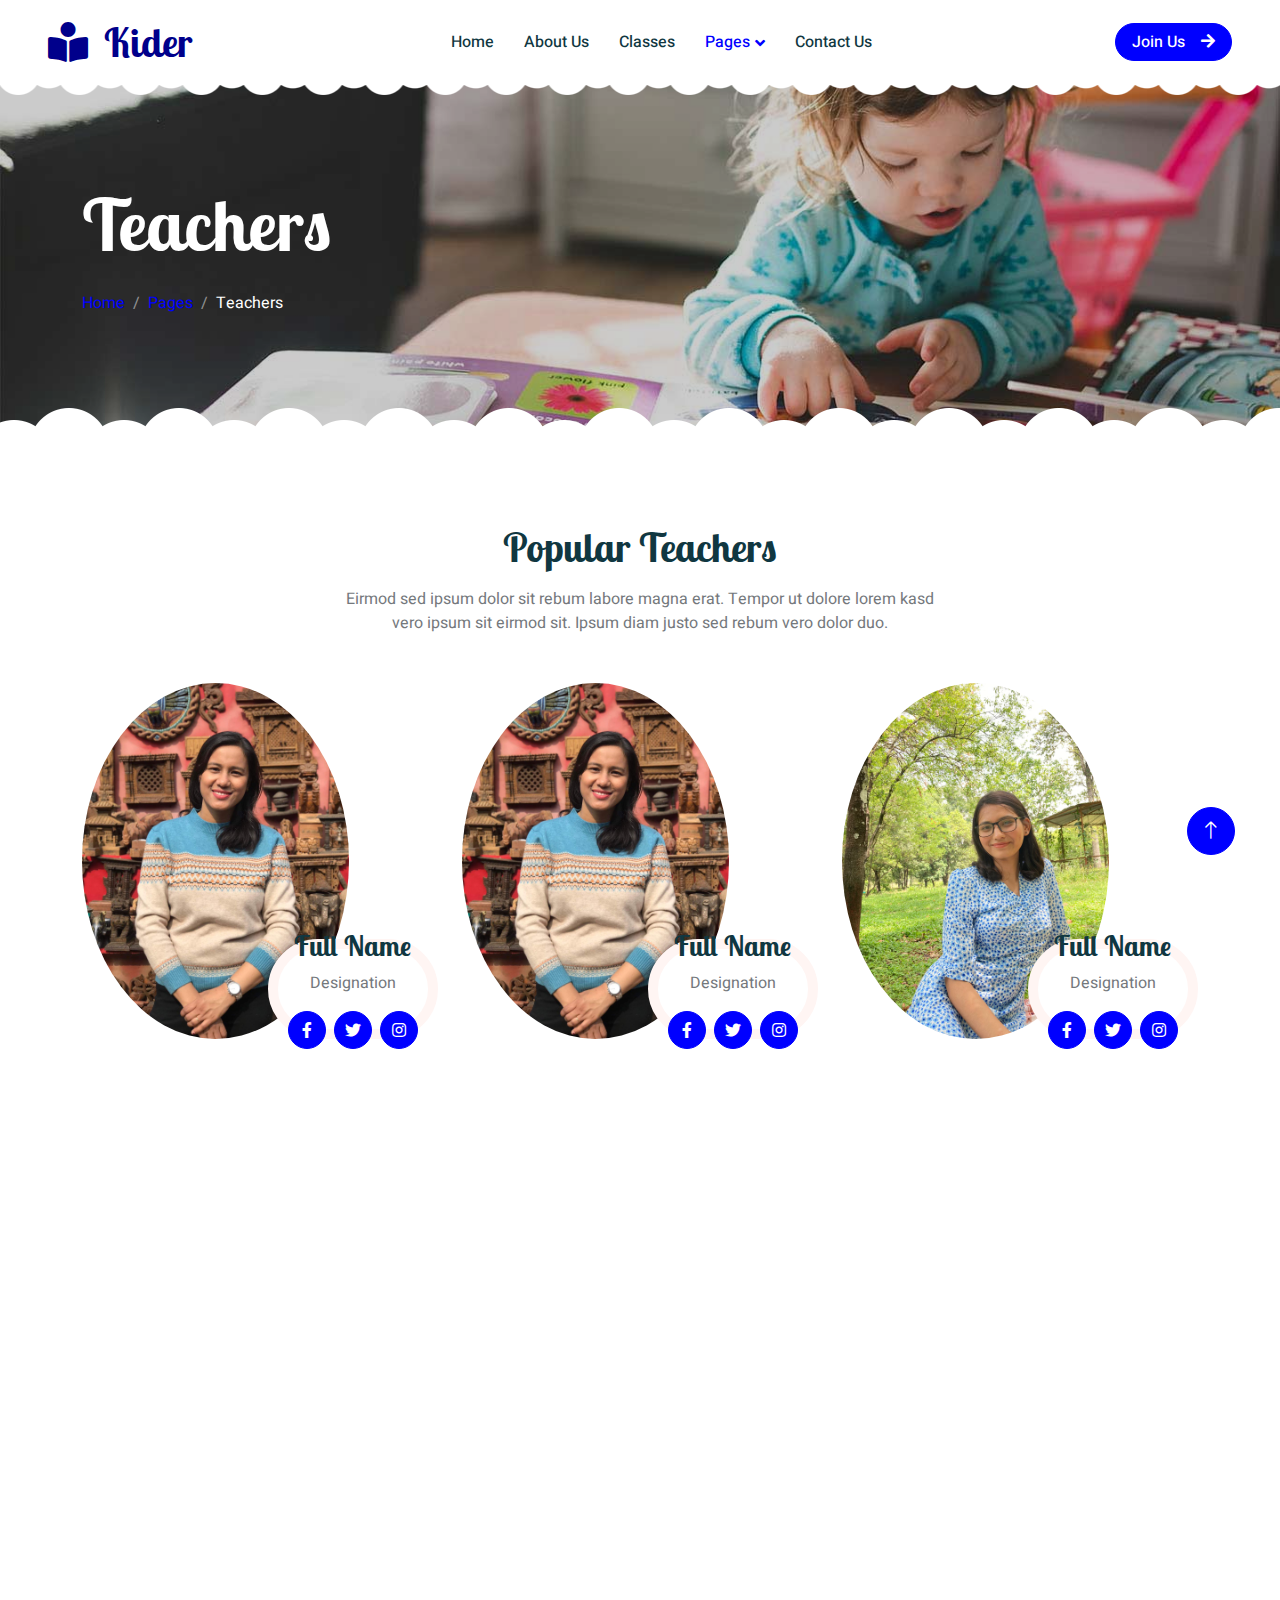
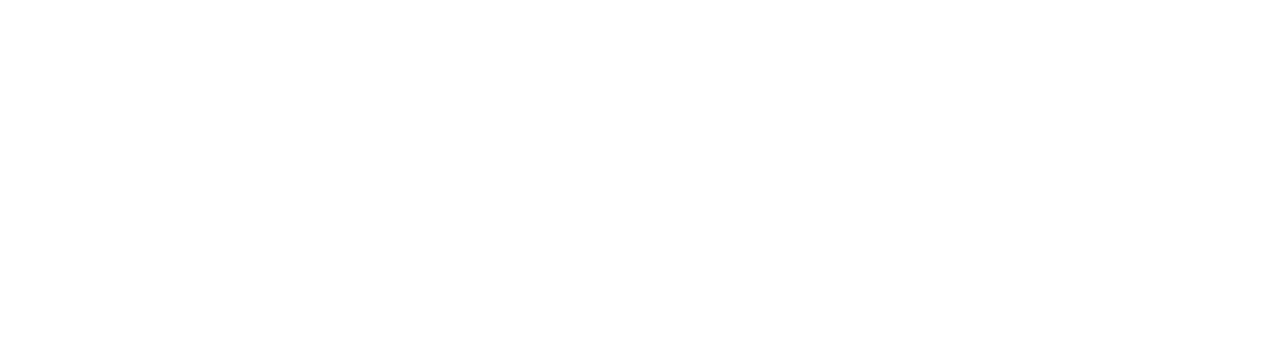
<file: team.html>
<!DOCTYPE html>
<html lang="en">

<head>
    <meta charset="utf-8">
    <title>Kider - Preschool Website Template</title>
    <meta content="width=device-width, initial-scale=1.0" name="viewport">
    <meta content="" name="keywords">
    <meta content="" name="description">

    <!-- Favicon -->
    <link href="img/favicon.ico" rel="icon">

    <!-- Google Web Fonts -->
    <link rel="preconnect" href="https://fonts.googleapis.com">
    <link rel="preconnect" href="https://fonts.gstatic.com" crossorigin>
    <link href="https://fonts.googleapis.com/css2?family=Heebo:wght@400;500;600&family=Inter:wght@600&family=Lobster+Two:wght@700&display=swap" rel="stylesheet">
    
    <!-- Icon Font Stylesheet -->
    <link href="https://cdnjs.cloudflare.com/ajax/libs/font-awesome/5.10.0/css/all.min.css" rel="stylesheet">
    <link href="https://cdn.jsdelivr.net/npm/bootstrap-icons@1.4.1/font/bootstrap-icons.css" rel="stylesheet">

    <!-- Libraries Stylesheet -->
    <link href="lib/animate/animate.min.css" rel="stylesheet">
    <link href="lib/owlcarousel/assets/owl.carousel.min.css" rel="stylesheet">

    <!-- Customized Bootstrap Stylesheet -->
    <link href="css/bootstrap.min.css" rel="stylesheet">

    <!-- Template Stylesheet -->
    <link href="css/style.css" rel="stylesheet">
</head>

<body>
    <div class="container-xxl bg-white p-0">
        <!-- Spinner Start -->
        <div id="spinner" class="show bg-white position-fixed translate-middle w-100 vh-100 top-50 start-50 d-flex align-items-center justify-content-center">
            <div class="spinner-border text-primary" style="width: 3rem; height: 3rem;" role="status">
                <span class="sr-only">Loading...</span>
            </div>
        </div>
        <!-- Spinner End -->


        <!-- Navbar Start -->
        <nav class="navbar navbar-expand-lg bg-white navbar-light sticky-top px-4 px-lg-5 py-lg-0">
            <a href="index.html" class="navbar-brand">
                <h1 class="m-0 text-primary"><i class="fa fa-book-reader me-3"></i>Kider</h1>
            </a>
            <button type="button" class="navbar-toggler" data-bs-toggle="collapse" data-bs-target="#navbarCollapse">
                <span class="navbar-toggler-icon"></span>
            </button>
            <div class="collapse navbar-collapse" id="navbarCollapse">
                <div class="navbar-nav mx-auto">
                    <a href="index.html" class="nav-item nav-link">Home</a>
                    <a href="about.html" class="nav-item nav-link">About Us</a>
                    <a href="classes.html" class="nav-item nav-link">Classes</a>
                    <div class="nav-item dropdown">
                        <a href="#" class="nav-link dropdown-toggle active" data-bs-toggle="dropdown">Pages</a>
                        <div class="dropdown-menu rounded-0 rounded-bottom border-0 shadow-sm m-0">
                            <a href="facility.html" class="dropdown-item">School Facilities</a>
                            <a href="team.html" class="dropdown-item active">Popular Teachers</a>
                            <a href="call-to-action.html" class="dropdown-item">Become A Teachers</a>
                            <a href="appointment.html" class="dropdown-item">Make Appointment</a>
                            <a href="testimonial.html" class="dropdown-item">Testimonial</a>
                            <a href="404.html" class="dropdown-item">404 Error</a>
                        </div>
                    </div>
                    <a href="contact.html" class="nav-item nav-link">Contact Us</a>
                </div>
                <a href="" class="btn btn-primary rounded-pill px-3 d-none d-lg-block">Join Us<i class="fa fa-arrow-right ms-3"></i></a>
            </div>
        </nav>
        <!-- Navbar End -->


        <!-- Page Header End -->
        <div class="container-xxl py-5 page-header position-relative mb-5">
            <div class="container py-5">
                <h1 class="display-2 text-white animated slideInDown mb-4">Teachers</h1>
                <nav aria-label="breadcrumb animated slideInDown">
                    <ol class="breadcrumb">
                        <li class="breadcrumb-item"><a href="#">Home</a></li>
                        <li class="breadcrumb-item"><a href="#">Pages</a></li>
                        <li class="breadcrumb-item text-white active" aria-current="page">Teachers</li>
                    </ol>
                </nav>
            </div>
        </div>
        <!-- Page Header End -->


        <!-- Team Start -->
        <div class="container-xxl py-5">
            <div class="container">
                <div class="text-center mx-auto mb-5 wow fadeInUp" data-wow-delay="0.1s" style="max-width: 600px;">
                    <h1 class="mb-3">Popular Teachers</h1>
                    <p>Eirmod sed ipsum dolor sit rebum labore magna erat. Tempor ut dolore lorem kasd vero ipsum sit
                        eirmod sit. Ipsum diam justo sed rebum vero dolor duo.</p>
                </div>
                <div class="row g-4">
                    <div class="col-lg-4 col-md-6 wow fadeInUp" data-wow-delay="0.1s">
                        <div class="team-item position-relative">
                            <img class="img-fluid rounded-circle w-75" src="img/team-1.jpg" alt="">
                            <div class="team-text">
                                <h3>Full Name</h3>
                                <p>Designation</p>
                                <div class="d-flex align-items-center">
                                    <a class="btn btn-square btn-primary mx-1" href=""><i class="fab fa-facebook-f"></i></a>
                                    <a class="btn btn-square btn-primary  mx-1" href=""><i class="fab fa-twitter"></i></a>
                                    <a class="btn btn-square btn-primary  mx-1" href=""><i class="fab fa-instagram"></i></a>
                                </div>
                            </div>
                        </div>
                    </div>
                    <div class="col-lg-4 col-md-6 wow fadeInUp" data-wow-delay="0.3s">
                        <div class="team-item position-relative">
                            <img class="img-fluid rounded-circle w-75" src="img/team-2.jpg" alt="">
                            <div class="team-text">
                                <h3>Full Name</h3>
                                <p>Designation</p>
                                <div class="d-flex align-items-center">
                                    <a class="btn btn-square btn-primary mx-1" href=""><i class="fab fa-facebook-f"></i></a>
                                    <a class="btn btn-square btn-primary  mx-1" href=""><i class="fab fa-twitter"></i></a>
                                    <a class="btn btn-square btn-primary  mx-1" href=""><i class="fab fa-instagram"></i></a>
                                </div>
                            </div>
                        </div>
                    </div>
                    <div class="col-lg-4 col-md-6 wow fadeInUp" data-wow-delay="0.5s">
                        <div class="team-item position-relative">
                            <img class="img-fluid rounded-circle w-75" src="img/team-3.jpg" alt="">
                            <div class="team-text">
                                <h3>Full Name</h3>
                                <p>Designation</p>
                                <div class="d-flex align-items-center">
                                    <a class="btn btn-square btn-primary mx-1" href=""><i class="fab fa-facebook-f"></i></a>
                                    <a class="btn btn-square btn-primary  mx-1" href=""><i class="fab fa-twitter"></i></a>
                                    <a class="btn btn-square btn-primary  mx-1" href=""><i class="fab fa-instagram"></i></a>
                                </div>
                            </div>
                        </div>
                    </div>
                    <div class="col-lg-4 col-md-6 wow fadeInUp" data-wow-delay="0.1s">
                        <div class="team-item position-relative">
                            <img class="img-fluid rounded-circle w-75" src="img/team-1.jpg" alt="">
                            <div class="team-text">
                                <h3>Full Name</h3>
                                <p>Designation</p>
                                <div class="d-flex align-items-center">
                                    <a class="btn btn-square btn-primary mx-1" href=""><i class="fab fa-facebook-f"></i></a>
                                    <a class="btn btn-square btn-primary  mx-1" href=""><i class="fab fa-twitter"></i></a>
                                    <a class="btn btn-square btn-primary  mx-1" href=""><i class="fab fa-instagram"></i></a>
                                </div>
                            </div>
                        </div>
                    </div>
                    <div class="col-lg-4 col-md-6 wow fadeInUp" data-wow-delay="0.3s">
                        <div class="team-item position-relative">
                            <img class="img-fluid rounded-circle w-75" src="img/team-2.jpg" alt="">
                            <div class="team-text">
                                <h3>Full Name</h3>
                                <p>Designation</p>
                                <div class="d-flex align-items-center">
                                    <a class="btn btn-square btn-primary mx-1" href=""><i class="fab fa-facebook-f"></i></a>
                                    <a class="btn btn-square btn-primary  mx-1" href=""><i class="fab fa-twitter"></i></a>
                                    <a class="btn btn-square btn-primary  mx-1" href=""><i class="fab fa-instagram"></i></a>
                                </div>
                            </div>
                        </div>
                    </div>
                    <div class="col-lg-4 col-md-6 wow fadeInUp" data-wow-delay="0.5s">
                        <div class="team-item position-relative">
                            <img class="img-fluid rounded-circle w-75" src="img/team-3.jpg" alt="">
                            <div class="team-text">
                                <h3>Full Name</h3>
                                <p>Designation</p>
                                <div class="d-flex align-items-center">
                                    <a class="btn btn-square btn-primary mx-1" href=""><i class="fab fa-facebook-f"></i></a>
                                    <a class="btn btn-square btn-primary  mx-1" href=""><i class="fab fa-twitter"></i></a>
                                    <a class="btn btn-square btn-primary  mx-1" href=""><i class="fab fa-instagram"></i></a>
                                </div>
                            </div>
                        </div>
                    </div>
                </div>
            </div>
        </div>
        <!-- Team End -->


        <!-- Footer Start -->
        <div class="container-fluid bg-dark text-white-50 footer pt-5 mt-5 wow fadeIn" data-wow-delay="0.1s">
            <div class="container py-5">
                <div class="row g-5">
                    <div class="col-lg-3 col-md-6">
                        <h3 class="text-white mb-4">Get In Touch</h3>
                        <p class="mb-2"><i class="fa fa-map-marker-alt me-3"></i>123 Street, New York, USA</p>
                        <p class="mb-2"><i class="fa fa-phone-alt me-3"></i>+012 345 67890</p>
                        <p class="mb-2"><i class="fa fa-envelope me-3"></i>info@example.com</p>
                        <div class="d-flex pt-2">
                            <a class="btn btn-outline-light btn-social" href=""><i class="fab fa-twitter"></i></a>
                            <a class="btn btn-outline-light btn-social" href=""><i class="fab fa-facebook-f"></i></a>
                            <a class="btn btn-outline-light btn-social" href=""><i class="fab fa-youtube"></i></a>
                            <a class="btn btn-outline-light btn-social" href=""><i class="fab fa-linkedin-in"></i></a>
                        </div>
                    </div>
                    <div class="col-lg-3 col-md-6">
                        <h3 class="text-white mb-4">Quick Links</h3>
                        <a class="btn btn-link text-white-50" href="">About Us</a>
                        <a class="btn btn-link text-white-50" href="">Contact Us</a>
                        <a class="btn btn-link text-white-50" href="">Our Services</a>
                        <a class="btn btn-link text-white-50" href="">Privacy Policy</a>
                        <a class="btn btn-link text-white-50" href="">Terms & Condition</a>
                    </div>
                    <div class="col-lg-3 col-md-6">
                        <h3 class="text-white mb-4">Photo Gallery</h3>
                        <div class="row g-2 pt-2">
                            <div class="col-4">
                                <img class="img-fluid rounded bg-light p-1" src="img/classes-1.jpg" alt="">
                            </div>
                            <div class="col-4">
                                <img class="img-fluid rounded bg-light p-1" src="img/classes-2.jpg" alt="">
                            </div>
                            <div class="col-4">
                                <img class="img-fluid rounded bg-light p-1" src="img/classes-3.jpg" alt="">
                            </div>
                            <div class="col-4">
                                <img class="img-fluid rounded bg-light p-1" src="img/classes-4.jpg" alt="">
                            </div>
                            <div class="col-4">
                                <img class="img-fluid rounded bg-light p-1" src="img/classes-5.jpg" alt="">
                            </div>
                            <div class="col-4">
                                <img class="img-fluid rounded bg-light p-1" src="img/classes-6.jpg" alt="">
                            </div>
                        </div>
                    </div>
                    <div class="col-lg-3 col-md-6">
                        <h3 class="text-white mb-4">Newsletter</h3>
                        <p>Dolor amet sit justo amet elitr clita ipsum elitr est.</p>
                        <div class="position-relative mx-auto" style="max-width: 400px;">
                            <input class="form-control bg-transparent w-100 py-3 ps-4 pe-5" type="text" placeholder="Your email">
                            <button type="button" class="btn btn-primary py-2 position-absolute top-0 end-0 mt-2 me-2">SignUp</button>
                        </div>
                    </div>
                </div>
            </div>
            <div class="container">
                <div class="copyright">
                    <div class="row">
                        <div class="col-md-6 text-center text-md-start mb-3 mb-md-0">
                            &copy; <a class="border-bottom" href="#">Your Site Name</a>, All Right Reserved. 
							
							<!--/*** This template is free as long as you keep the footer author’s credit link/attribution link/backlink. If you'd like to use the template without the footer author’s credit link/attribution link/backlink, you can purchase the Credit Removal License from "https://htmlcodex.com/credit-removal". Thank you for your support. ***/-->
							Designed By <a class="border-bottom" href="https://htmlcodex.com">HTML Codex</a>
                        </div>
                        <div class="col-md-6 text-center text-md-end">
                            <div class="footer-menu">
                                <a href="">Home</a>
                                <a href="">Cookies</a>
                                <a href="">Help</a>
                                <a href="">FQAs</a>
                            </div>
                        </div>
                    </div>
                </div>
            </div>
        </div>
        <!-- Footer End -->


        <!-- Back to Top -->
        <a href="#" class="btn btn-lg btn-primary btn-lg-square back-to-top"><i class="bi bi-arrow-up"></i></a>
    </div>

    <!-- JavaScript Libraries -->
    <script src="https://code.jquery.com/jquery-3.4.1.min.js"></script>
    <script src="https://cdn.jsdelivr.net/npm/bootstrap@5.0.0/dist/js/bootstrap.bundle.min.js"></script>
    <script src="lib/wow/wow.min.js"></script>
    <script src="lib/easing/easing.min.js"></script>
    <script src="lib/waypoints/waypoints.min.js"></script>
    <script src="lib/owlcarousel/owl.carousel.min.js"></script>

    <!-- Template Javascript -->
    <script src="js/main.js"></script>
</body>

</html>
</file>
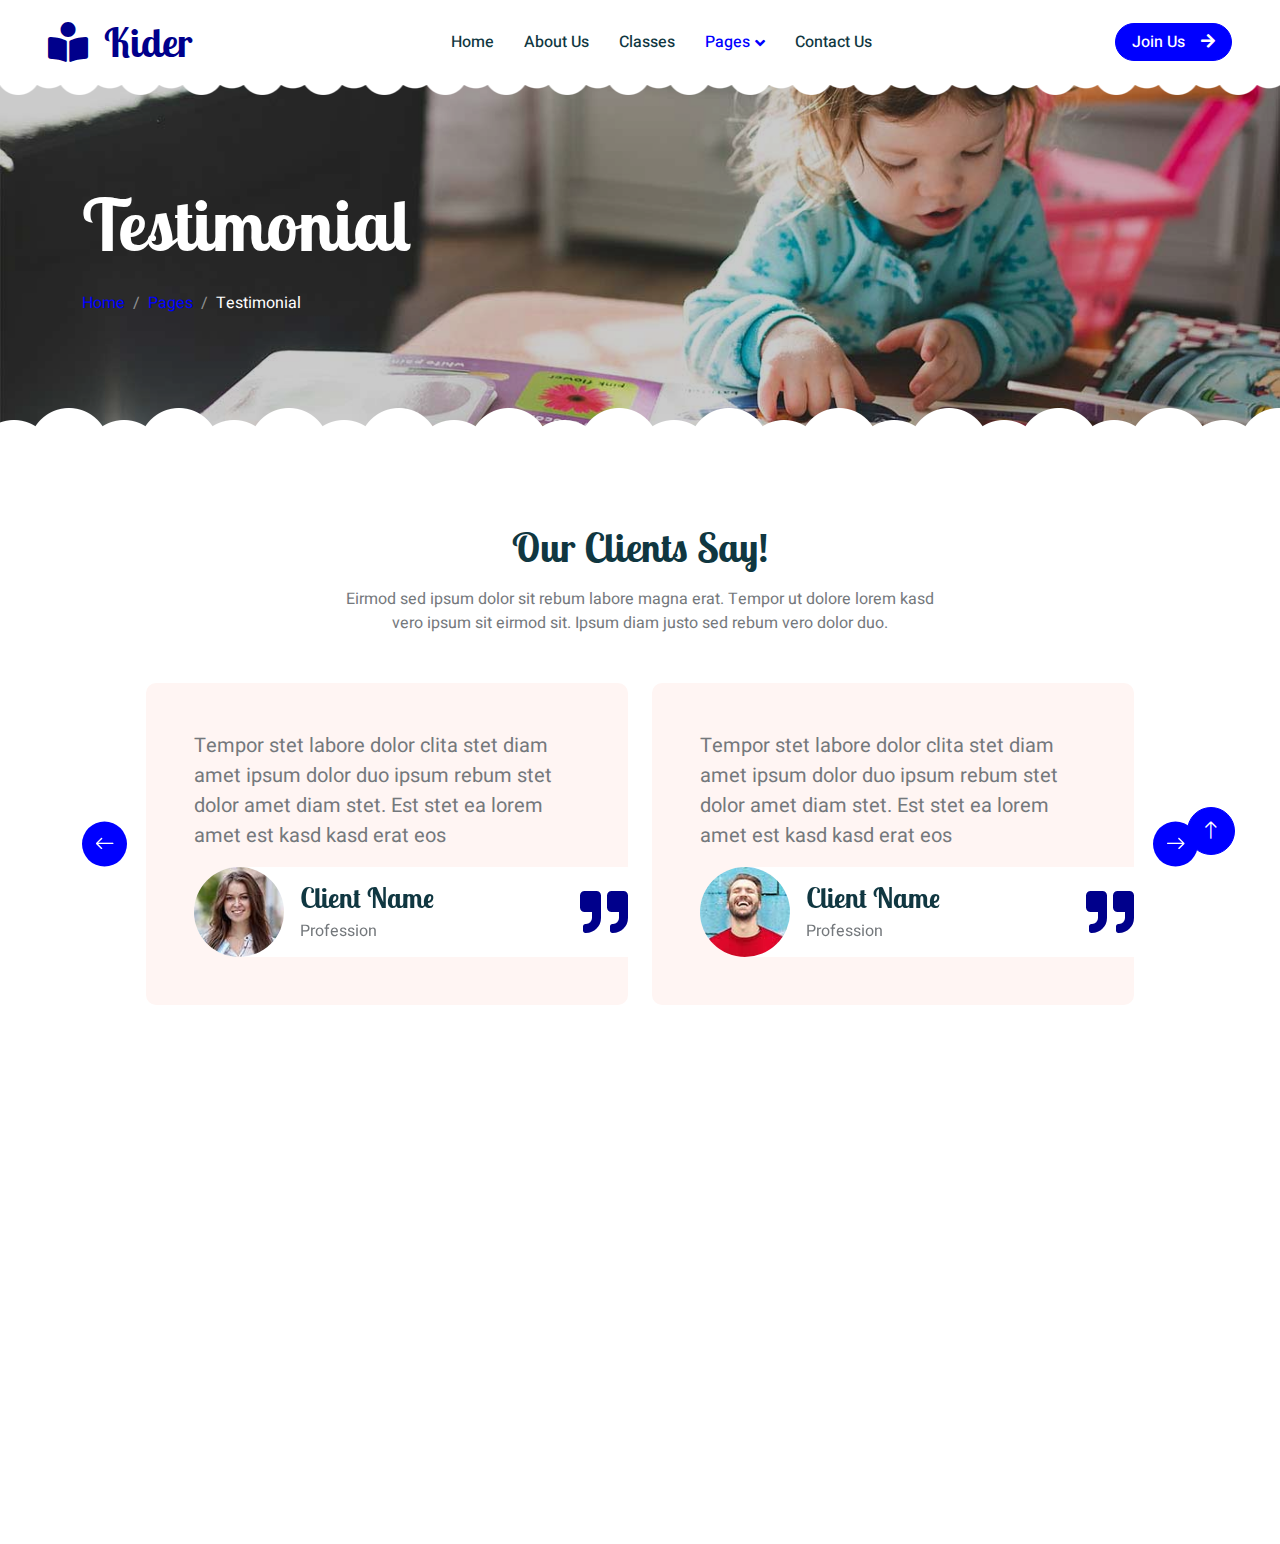
<file: testimonial.html>
<!DOCTYPE html>
<html lang="en">

<head>
    <meta charset="utf-8">
    <title>Kider - Preschool Website Template</title>
    <meta content="width=device-width, initial-scale=1.0" name="viewport">
    <meta content="" name="keywords">
    <meta content="" name="description">

    <!-- Favicon -->
    <link href="img/favicon.ico" rel="icon">

    <!-- Google Web Fonts -->
    <link rel="preconnect" href="https://fonts.googleapis.com">
    <link rel="preconnect" href="https://fonts.gstatic.com" crossorigin>
    <link href="https://fonts.googleapis.com/css2?family=Heebo:wght@400;500;600&family=Inter:wght@600&family=Lobster+Two:wght@700&display=swap" rel="stylesheet">
    
    <!-- Icon Font Stylesheet -->
    <link href="https://cdnjs.cloudflare.com/ajax/libs/font-awesome/5.10.0/css/all.min.css" rel="stylesheet">
    <link href="https://cdn.jsdelivr.net/npm/bootstrap-icons@1.4.1/font/bootstrap-icons.css" rel="stylesheet">

    <!-- Libraries Stylesheet -->
    <link href="lib/animate/animate.min.css" rel="stylesheet">
    <link href="lib/owlcarousel/assets/owl.carousel.min.css" rel="stylesheet">

    <!-- Customized Bootstrap Stylesheet -->
    <link href="css/bootstrap.min.css" rel="stylesheet">

    <!-- Template Stylesheet -->
    <link href="css/style.css" rel="stylesheet">
</head>

<body>
    <div class="container-xxl bg-white p-0">
        <!-- Spinner Start -->
        <div id="spinner" class="show bg-white position-fixed translate-middle w-100 vh-100 top-50 start-50 d-flex align-items-center justify-content-center">
            <div class="spinner-border text-primary" style="width: 3rem; height: 3rem;" role="status">
                <span class="sr-only">Loading...</span>
            </div>
        </div>
        <!-- Spinner End -->


        <!-- Navbar Start -->
        <nav class="navbar navbar-expand-lg bg-white navbar-light sticky-top px-4 px-lg-5 py-lg-0">
            <a href="index.html" class="navbar-brand">
                <h1 class="m-0 text-primary"><i class="fa fa-book-reader me-3"></i>Kider</h1>
            </a>
            <button type="button" class="navbar-toggler" data-bs-toggle="collapse" data-bs-target="#navbarCollapse">
                <span class="navbar-toggler-icon"></span>
            </button>
            <div class="collapse navbar-collapse" id="navbarCollapse">
                <div class="navbar-nav mx-auto">
                    <a href="index.html" class="nav-item nav-link">Home</a>
                    <a href="about.html" class="nav-item nav-link">About Us</a>
                    <a href="classes.html" class="nav-item nav-link">Classes</a>
                    <div class="nav-item dropdown">
                        <a href="#" class="nav-link dropdown-toggle active" data-bs-toggle="dropdown">Pages</a>
                        <div class="dropdown-menu rounded-0 rounded-bottom border-0 shadow-sm m-0">
                            <a href="facility.html" class="dropdown-item">School Facilities</a>
                            <a href="team.html" class="dropdown-item">Popular Teachers</a>
                            <a href="call-to-action.html" class="dropdown-item">Become A Teachers</a>
                            <a href="appointment.html" class="dropdown-item">Make Appointment</a>
                            <a href="testimonial.html" class="dropdown-item active">Testimonial</a>
                            <a href="404.html" class="dropdown-item">404 Error</a>
                        </div>
                    </div>
                    <a href="contact.html" class="nav-item nav-link">Contact Us</a>
                </div>
                <a href="" class="btn btn-primary rounded-pill px-3 d-none d-lg-block">Join Us<i class="fa fa-arrow-right ms-3"></i></a>
            </div>
        </nav>
        <!-- Navbar End -->


        <!-- Page Header End -->
        <div class="container-xxl py-5 page-header position-relative mb-5">
            <div class="container py-5">
                <h1 class="display-2 text-white animated slideInDown mb-4">Testimonial</h1>
                <nav aria-label="breadcrumb animated slideInDown">
                    <ol class="breadcrumb">
                        <li class="breadcrumb-item"><a href="#">Home</a></li>
                        <li class="breadcrumb-item"><a href="#">Pages</a></li>
                        <li class="breadcrumb-item text-white active" aria-current="page">Testimonial</li>
                    </ol>
                </nav>
            </div>
        </div>
        <!-- Page Header End -->


        <!-- Testimonial Start -->
        <div class="container-xxl py-5">
            <div class="container">
                <div class="text-center mx-auto mb-5 wow fadeInUp" data-wow-delay="0.1s" style="max-width: 600px;">
                    <h1 class="mb-3">Our Clients Say!</h1>
                    <p>Eirmod sed ipsum dolor sit rebum labore magna erat. Tempor ut dolore lorem kasd vero ipsum sit eirmod sit. Ipsum diam justo sed rebum vero dolor duo.</p>
                </div>
                <div class="owl-carousel testimonial-carousel wow fadeInUp" data-wow-delay="0.1s">
                    <div class="testimonial-item bg-light rounded p-5">
                        <p class="fs-5">Tempor stet labore dolor clita stet diam amet ipsum dolor duo ipsum rebum stet dolor amet diam stet. Est stet ea lorem amet est kasd kasd erat eos</p>
                        <div class="d-flex align-items-center bg-white me-n5" style="border-radius: 50px 0 0 50px;">
                            <img class="img-fluid flex-shrink-0 rounded-circle" src="img/testimonial-1.jpg" style="width: 90px; height: 90px;">
                            <div class="ps-3">
                                <h3 class="mb-1">Client Name</h3>
                                <span>Profession</span>
                            </div>
                            <i class="fa fa-quote-right fa-3x text-primary ms-auto d-none d-sm-flex"></i>
                        </div>
                    </div>
                    <div class="testimonial-item bg-light rounded p-5">
                        <p class="fs-5">Tempor stet labore dolor clita stet diam amet ipsum dolor duo ipsum rebum stet dolor amet diam stet. Est stet ea lorem amet est kasd kasd erat eos</p>
                        <div class="d-flex align-items-center bg-white me-n5" style="border-radius: 50px 0 0 50px;">
                            <img class="img-fluid flex-shrink-0 rounded-circle" src="img/testimonial-2.jpg" style="width: 90px; height: 90px;">
                            <div class="ps-3">
                                <h3 class="mb-1">Client Name</h3>
                                <span>Profession</span>
                            </div>
                            <i class="fa fa-quote-right fa-3x text-primary ms-auto d-none d-sm-flex"></i>
                        </div>
                    </div>
                    <div class="testimonial-item bg-light rounded p-5">
                        <p class="fs-5">Tempor stet labore dolor clita stet diam amet ipsum dolor duo ipsum rebum stet dolor amet diam stet. Est stet ea lorem amet est kasd kasd erat eos</p>
                        <div class="d-flex align-items-center bg-white me-n5" style="border-radius: 50px 0 0 50px;">
                            <img class="img-fluid flex-shrink-0 rounded-circle" src="img/testimonial-3.jpg" style="width: 90px; height: 90px;">
                            <div class="ps-3">
                                <h3 class="mb-1">Client Name</h3>
                                <span>Profession</span>
                            </div>
                            <i class="fa fa-quote-right fa-3x text-primary ms-auto d-none d-sm-flex"></i>
                        </div>
                    </div>
                </div>
            </div>
        </div>
        <!-- Testimonial End -->


        <!-- Footer Start -->
        <div class="container-fluid bg-dark text-white-50 footer pt-5 mt-5 wow fadeIn" data-wow-delay="0.1s">
            <div class="container py-5">
                <div class="row g-5">
                    <div class="col-lg-3 col-md-6">
                        <h3 class="text-white mb-4">Get In Touch</h3>
                        <p class="mb-2"><i class="fa fa-map-marker-alt me-3"></i>123 Street, New York, USA</p>
                        <p class="mb-2"><i class="fa fa-phone-alt me-3"></i>+012 345 67890</p>
                        <p class="mb-2"><i class="fa fa-envelope me-3"></i>info@example.com</p>
                        <div class="d-flex pt-2">
                            <a class="btn btn-outline-light btn-social" href="https://www.instagram.com/delisiacollection/?hl=en"target="_blank"><i class="fab fa-instagram"></i></a>
                            <a class="btn btn-outline-light btn-social" href="https://www.facebook.com/delisiacollection"target="_blank"><i class="fab fa-facebook-f"></i></a>
                            <a class="btn btn-outline-light btn-social" href="https://www.youtube.com/channel/UCdVXJhvPUKQCE7xLRHp8JeA"target="_blank"><i class="fab fa-youtube"></i></a>
                            <!-- <a class="btn btn-outline-light btn-social" href=""><i class="fab fa-linkedin-in"></i></a> -->
                        </div>
                    </div>
                    <div class="col-lg-3 col-md-6">
                        <h3 class="text-white mb-4">Quick Links</h3>
                        <a class="btn btn-link text-white-50" href="">About Us</a>
                        <a class="btn btn-link text-white-50" href="">Contact Us</a>
                        <a class="btn btn-link text-white-50" href="">Our Services</a>
                        <a class="btn btn-link text-white-50" href="">Privacy Policy</a>
                        <a class="btn btn-link text-white-50" href="">Terms & Condition</a>
                    </div>
                    <div class="col-lg-3 col-md-6">
                        <h3 class="text-white mb-4">Photo Gallery</h3>
                        <div class="row g-2 pt-2">
                            <div class="col-4">
                                <img class="img-fluid rounded bg-light p-1" src="img/classes-1.jpg" alt="">
                            </div>
                            <div class="col-4">
                                <img class="img-fluid rounded bg-light p-1" src="img/classes-2.jpg" alt="">
                            </div>
                            <div class="col-4">
                                <img class="img-fluid rounded bg-light p-1" src="img/classes-3.jpg" alt="">
                            </div>
                            <div class="col-4">
                                <img class="img-fluid rounded bg-light p-1" src="img/classes-4.jpg" alt="">
                            </div>
                            <div class="col-4">
                                <img class="img-fluid rounded bg-light p-1" src="img/classes-5.jpg" alt="">
                            </div>
                            <div class="col-4">
                                <img class="img-fluid rounded bg-light p-1" src="img/classes-6.jpg" alt="">
                            </div>
                        </div>
                    </div>
                    <div class="col-lg-3 col-md-6">
                        <h3 class="text-white mb-4">Newsletter</h3>
                        <p>Dolor amet sit justo amet elitr clita ipsum elitr est.</p>
                        <div class="position-relative mx-auto" style="max-width: 400px;">
                            <input class="form-control bg-transparent w-100 py-3 ps-4 pe-5" type="text" placeholder="Your email">
                            <button type="button" class="btn btn-primary py-2 position-absolute top-0 end-0 mt-2 me-2">SignUp</button>
                        </div>
                    </div>
                </div>
            </div>
            <div class="container">
                <div class="copyright">
                    <div class="row">
                        <div class="col-md-6 text-center text-md-start mb-3 mb-md-0">
                            &copy; <a class="border-bottom" href="#">www.delisiacollection.com.np</a>, All Right Reserved. 
							
							<!--/*** This template is free as long as you keep the footer author’s credit link/attribution link/backlink. If you'd like to use the template without the footer author’s credit link/attribution link/backlink, you can purchase the Credit Removal License from "https://htmlcodex.com/credit-removal". Thank you for your support. ***/-->
							Designed By <a class="border-bottom" href="#">P M Shrestha</a>
                        </div>
                        <div class="col-md-6 text-center text-md-end">
                            <div class="footer-menu">
                                <a href="">Home</a>
                                <a href="">Cookies</a>
                                <a href="">Help</a>
                                <a href="">FQAs</a>
                            </div>
                        </div>
                    </div>
                </div>
            </div>
        </div>
        <!-- Footer End -->


        <!-- Back to Top -->
        <a href="#" class="btn btn-lg btn-primary btn-lg-square back-to-top"><i class="bi bi-arrow-up"></i></a>
    </div>

    <!-- JavaScript Libraries -->
    <script src="https://code.jquery.com/jquery-3.4.1.min.js"></script>
    <script src="https://cdn.jsdelivr.net/npm/bootstrap@5.0.0/dist/js/bootstrap.bundle.min.js"></script>
    <script src="lib/wow/wow.min.js"></script>
    <script src="lib/easing/easing.min.js"></script>
    <script src="lib/waypoints/waypoints.min.js"></script>
    <script src="lib/owlcarousel/owl.carousel.min.js"></script>

    <!-- Template Javascript -->
    <script src="js/main.js"></script>
</body>

</html>
</file>
<file: css/style.css>
/********** Template CSS **********/
:root {
    --primary: #0000FF;
    --light: #FFF5F3;
    --dark: #103741;
}

.back-to-top {
    position: fixed;
    display: none;
    right: 45px;
    bottom: 45px;
    z-index: 99;
}


/*** Spinner ***/
#spinner {
    opacity: 0;
    visibility: hidden;
    transition: opacity .5s ease-out, visibility 0s linear .5s;
    z-index: 99999;
}

#spinner.show {
    transition: opacity .5s ease-out, visibility 0s linear 0s;
    visibility: visible;
    opacity: 1;
}


/*** Button ***/
.btn {
    font-weight: 500;
    transition: .5s;
}

.btn.btn-primary {
    color: #FFFFFF;
}

.btn-square {
    width: 38px;
    height: 38px;
}

.btn-sm-square {
    width: 32px;
    height: 32px;
}

.btn-lg-square {
    width: 48px;
    height: 48px;
}

.btn-square,
.btn-sm-square,
.btn-lg-square {
    padding: 0;
    display: flex;
    align-items: center;
    justify-content: center;
    font-weight: normal;
    border-radius: 50px;
}


/*** Heading ***/
h1,
h2,
h3,
h4,
.h1,
.h2,
.h3,
.h4,
.display-1,
.display-2,
.display-3,
.display-4,
.display-5,
.display-6 {
    font-family: 'Lobster Two', cursive;
    font-weight: 700;
}

h5,
h6,
.h5,
.h6 {
    font-weight: 600;
}

.font-secondary {
    font-family: 'Lobster Two', cursive;
}


/*** Navbar ***/
.navbar .navbar-nav .nav-link {
    padding: 30px 15px;
    color: var(--dark);
    font-weight: 500;
    outline: none;
}

.navbar .navbar-nav .nav-link:hover,
.navbar .navbar-nav .nav-link.active {
    color: var(--primary);
}

.navbar.sticky-top {
    top: -100px;
    transition: .5s;
}

.navbar .dropdown-toggle::after {
    border: none;
    content: "\f107";
    font-family: "Font Awesome 5 Free";
    font-weight: 900;
    vertical-align: middle;
    margin-left: 5px;
    transition: .5s;
}

.navbar .dropdown-toggle[aria-expanded=true]::after {
    transform: rotate(-180deg);
}

@media (max-width: 991.98px) {
    .navbar .navbar-nav .nav-link  {
        margin-right: 0;
        padding: 10px 0;
    }

    .navbar .navbar-nav {
        margin-top: 15px;
        border-top: 1px solid #EEEEEE;
    }
}

@media (min-width: 992px) {
    .navbar .nav-item .dropdown-menu {
        display: block;
        top: calc(100% - 15px);
        margin-top: 0;
        opacity: 0;
        visibility: hidden;
        transition: .5s;
        
    }

    .navbar .nav-item:hover .dropdown-menu {
        top: 100%;
        visibility: visible;
        transition: .5s;
        opacity: 1;
    }
}


/*** Header ***/
.header-carousel::before,
.header-carousel::after,
.page-header::before,
.page-header::after {
    position: absolute;
    content: "";
    width: 100%;
    height: 10px;
    top: 0;
    left: 0;
    background: url(../img/bg-header-top.png) center center repeat-x;
    z-index: 1;
}

.header-carousel::after,
.page-header::after {
    height: 19px;
    top: auto;
    bottom: 0;
    background: url(../img/bg-header-bottom.png) center center repeat-x;
}

@media (max-width: 768px) {
    .header-carousel .owl-carousel-item {
        position: relative;
        min-height: 500px;
    }
    
    .header-carousel .owl-carousel-item img {
        position: absolute;
        width: 100%;
        height: 100%;
        object-fit: cover;
    }

    .header-carousel .owl-carousel-item p {
        font-size: 16px !important;
        font-weight: 400 !important;
    }

    .header-carousel .owl-carousel-item h1 {
        font-size: 30px;
        font-weight: 600;
    }
}

.header-carousel .owl-nav {
    position: absolute;
    top: 50%;
    right: 8%;
    transform: translateY(-50%);
    display: flex;
    flex-direction: column;
}

.header-carousel .owl-nav .owl-prev,
.header-carousel .owl-nav .owl-next {
    margin: 7px 0;
    width: 45px;
    height: 45px;
    display: flex;
    align-items: center;
    justify-content: center;
    color: #FFFFFF;
    background: transparent;
    border: 1px solid #FFFFFF;
    border-radius: 45px;
    font-size: 22px;
    transition: .5s;
}

.header-carousel .owl-nav .owl-prev:hover,
.header-carousel .owl-nav .owl-next:hover {
    background: var(--primary);
    border-color: var(--primary);
}

.page-header {
    background: linear-gradient(rgba(0, 0, 0, .2), rgba(0, 0, 0, .2)), url(../img/carousel-1.jpg) center center no-repeat;
    background-size: cover;
}

.breadcrumb-item + .breadcrumb-item::before {
    color: rgba(255, 255, 255, .5);
}


/*** Facility ***/
.facility-item .facility-icon {
    position: relative;
    margin: 0 auto;
    width: 100px;
    height: 100px;
    border-radius: 100px;
    display: flex;
    align-items: center;
    justify-content: center;
}

.facility-item .facility-icon::before {
    position: absolute;
    content: "";
    width: 100%;
    height: 100%;
    top: 0;
    left: 0;
    background: rgba(255, 255, 255, .9);
    transition: .5s;
    z-index: 1;
}

.facility-item .facility-icon span {
    position: absolute;
    content: "";
    width: 15px;
    height: 30px;
    top: 0;
    left: 0;
    border-radius: 50%;
}

.facility-item .facility-icon span:last-child {
    left: auto;
    right: 0;
}

.facility-item .facility-icon i {
    position: relative;
    z-index: 2;
}

.facility-item .facility-text {
    position: relative;
    min-height: 250px;
    padding: 30px;
    border-radius: 100%;
    display: flex;
    text-align: center;
    justify-content: center;
    flex-direction: column;
}

.facility-item .facility-text::before {
    position: absolute;
    content: "";
    width: 100%;
    height: 100%;
    top: 0;
    left: 0;
    background: rgba(255, 255, 255, .9);
    transition: .5s;
    z-index: 1;
}

.facility-item .facility-text * {
    position: relative;
    z-index: 2;
}

.facility-item:hover .facility-icon::before,
.facility-item:hover .facility-text::before {
    background: transparent;
}

.facility-item * {
    transition: .5s;
}

.facility-item:hover * {
    color: #FFFFFF !important;
}


/*** About ***/
.about-img img {
    transition: .5s;
}

.about-img img:hover {
    background: var(--primary) !important;
}


/*** Classes ***/
.classes-item {
    transition: .5s;
}

.classes-item:hover {
    margin-top: -10px;
}


/*** Team ***/
.team-item .team-text {
    position: absolute;
    width: 170px;
    height: 100px;
    bottom: 0;
    right: 0;
    display: flex;
    align-items: center;
    justify-content: center;
    flex-direction: column;
    background: #FFFFFF;
    border: 10px solid var(--light);
    border-radius: 150px;
    transition: .5s;
}

.team-item:hover .team-text {
    border-color: var(--primary);
}


/*** Testimonial ***/
.testimonial-carousel {
    padding-left: 1.5rem;
    padding-right: 1.5rem;
}

@media (min-width: 576px) {
    .testimonial-carousel {
        padding-left: 4rem;
        padding-right: 4rem;
    }
}

.testimonial-carousel .testimonial-item .border {
    border: 1px dashed rgba(0, 185, 142, .3) !important;
}

.testimonial-carousel .owl-nav {
    position: absolute;
    width: 100%;
    height: 45px;
    top: 50%;
    left: 0;
    transform: translateY(-50%);
    display: flex;
    justify-content: space-between;
    z-index: 1;
}

.testimonial-carousel .owl-nav .owl-prev,
.testimonial-carousel .owl-nav .owl-next {
    position: relative;
    width: 45px;
    height: 45px;
    display: flex;
    align-items: center;
    justify-content: center;
    color: #FFFFFF;
    background: var(--primary);
    border-radius: 45px;
    font-size: 20px;
    transition: .5s;
}

.testimonial-carousel .owl-nav .owl-prev:hover,
.testimonial-carousel .owl-nav .owl-next:hover {
    background: var(--dark);
}


/*** Footer ***/
.footer .btn.btn-social {
    margin-right: 5px;
    width: 45px;
    height: 45px;
    display: flex;
    align-items: center;
    justify-content: center;
    color: #FFFFFF;
    border: 1px solid rgba(255,255,255,0.5);
    border-radius: 45px;
    transition: .3s;
}

.footer .btn.btn-social:hover {
    border-color: var(--primary);
    background: var(--primary);
}

.footer .btn.btn-link {
    display: block;
    margin-bottom: 5px;
    padding: 0;
    text-align: left;
    font-size: 16px;
    font-weight: normal;
    text-transform: capitalize;
    transition: .3s;
}

.footer .btn.btn-link::before {
    position: relative;
    content: "\f105";
    font-family: "Font Awesome 5 Free";
    font-weight: 900;
    margin-right: 10px;
}

.footer .btn.btn-link:hover {
    color: var(--primary) !important;
    letter-spacing: 1px;
    box-shadow: none;
}

.footer .form-control {
    border-color: rgba(255,255,255,0.5);
}

.footer .copyright {
    padding: 25px 0;
    font-size: 15px;
    border-top: 1px solid rgba(256, 256, 256, .1);
}

.footer .copyright a {
    color: #FFFFFF;
}

.footer .footer-menu a {
    margin-right: 15px;
    padding-right: 15px;
    border-right: 1px solid rgba(255, 255, 255, .1);
}

.footer .copyright a:hover,
.footer .footer-menu a:hover {
    color: var(--primary) !important;
}

.footer .footer-menu a:last-child {
    margin-right: 0;
    padding-right: 0;
    border-right: none;
}
.circle-container {
    width: 10%;  /* Set the desired width */
    height: 10%; /* Set the desired height */
    background-color:#ffe6e6; /* Equivalent to bg-light */
    border-radius: 50%;
    display: flex;
    justify-content: center;
    align-items: center;
    padding: 15px; /* Equivalent to p-3 */
}

.circle-container img {
    width: 100%;
    height: 100%;
    object-fit: cover;
    border-radius:50%;
}
.oval-img {
    width: 300px; 
    height: 425px; 
    border-radius: 50%; 
    object-fit: cover; /* Ensures the image covers the entire element */
}
</file>
